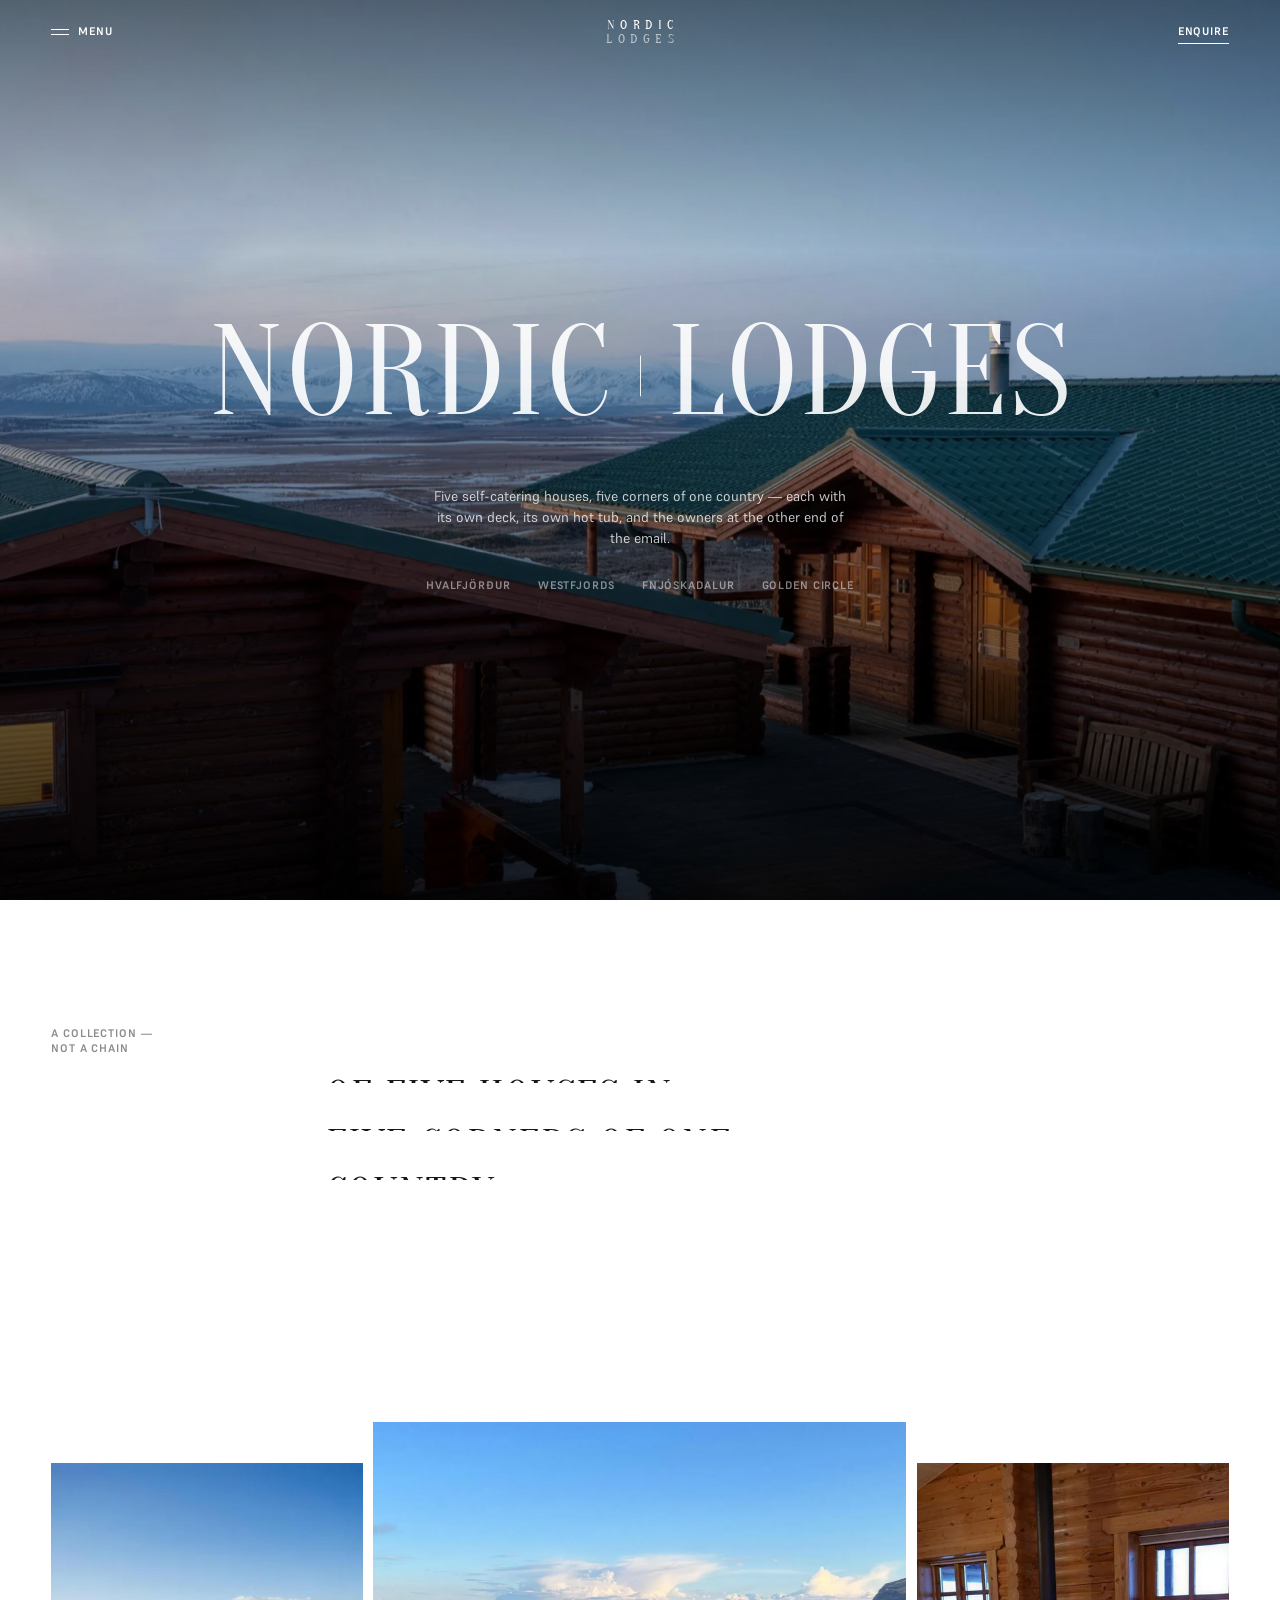
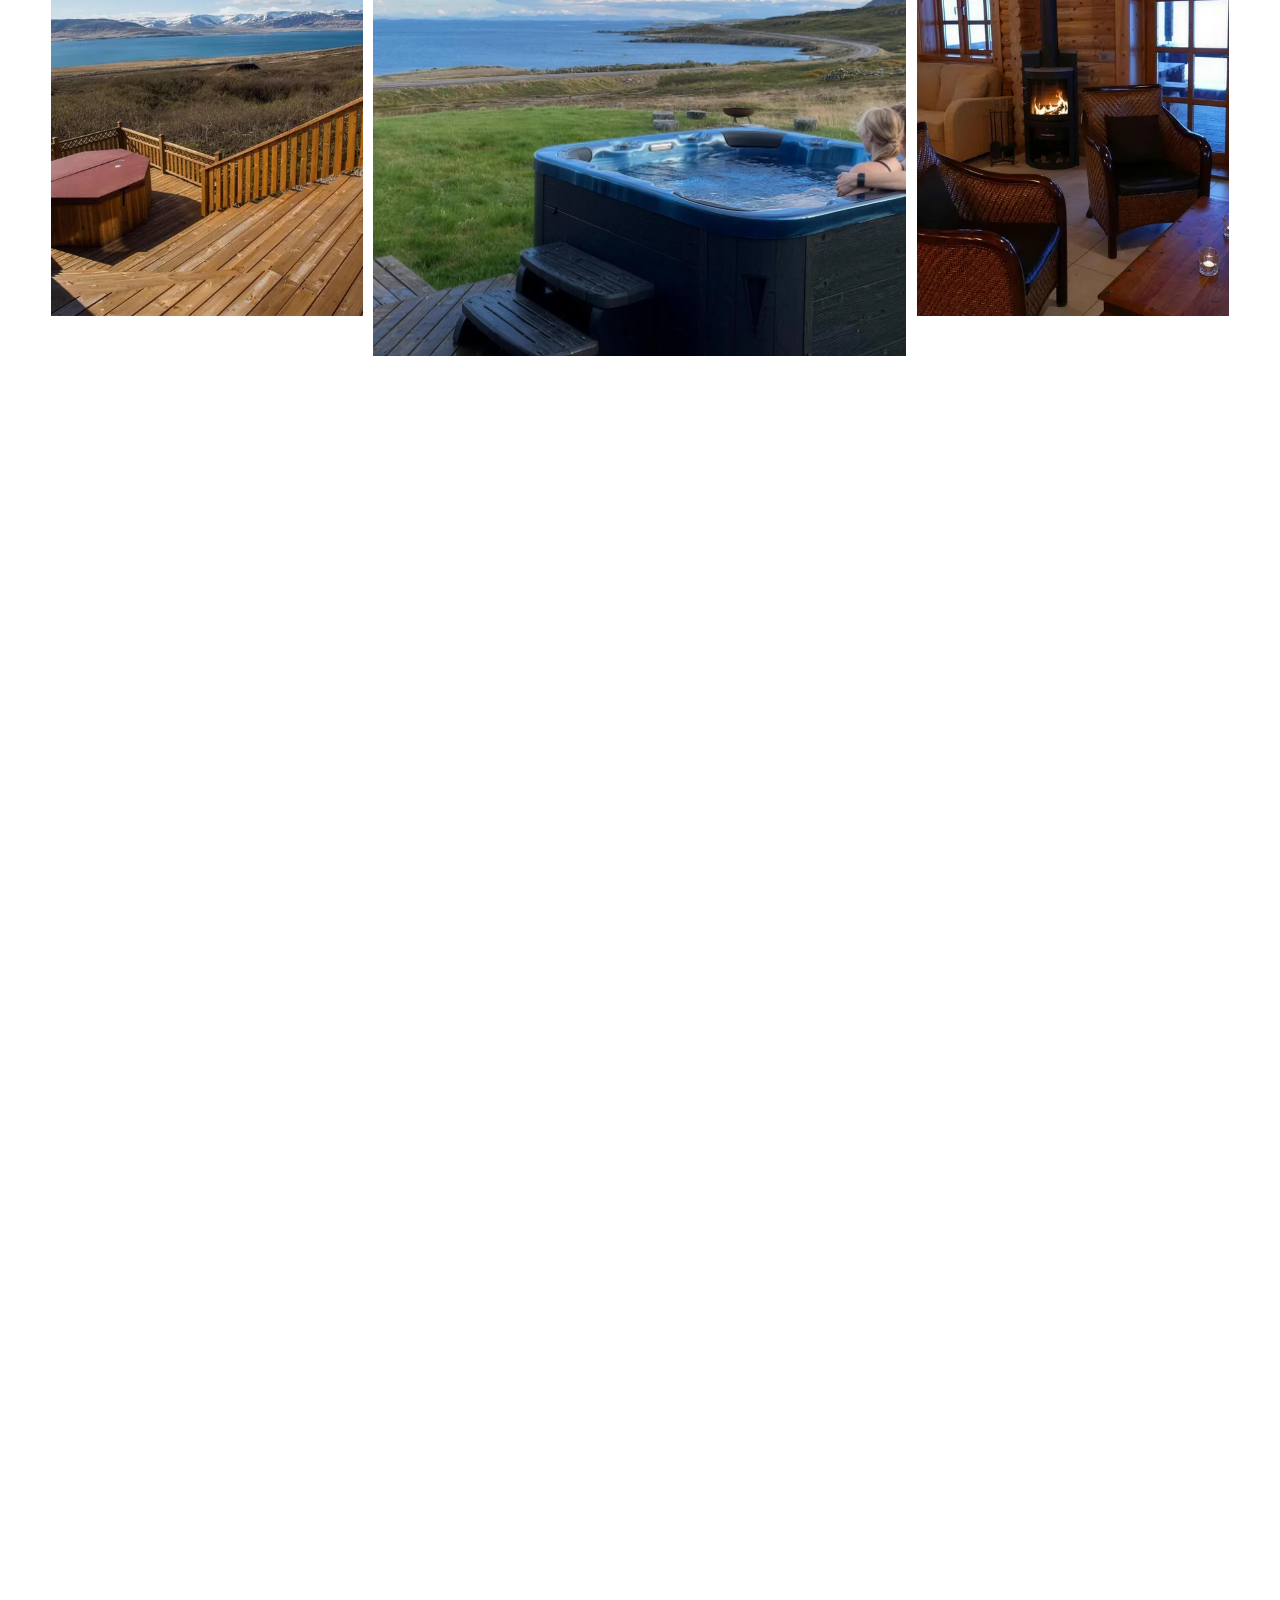
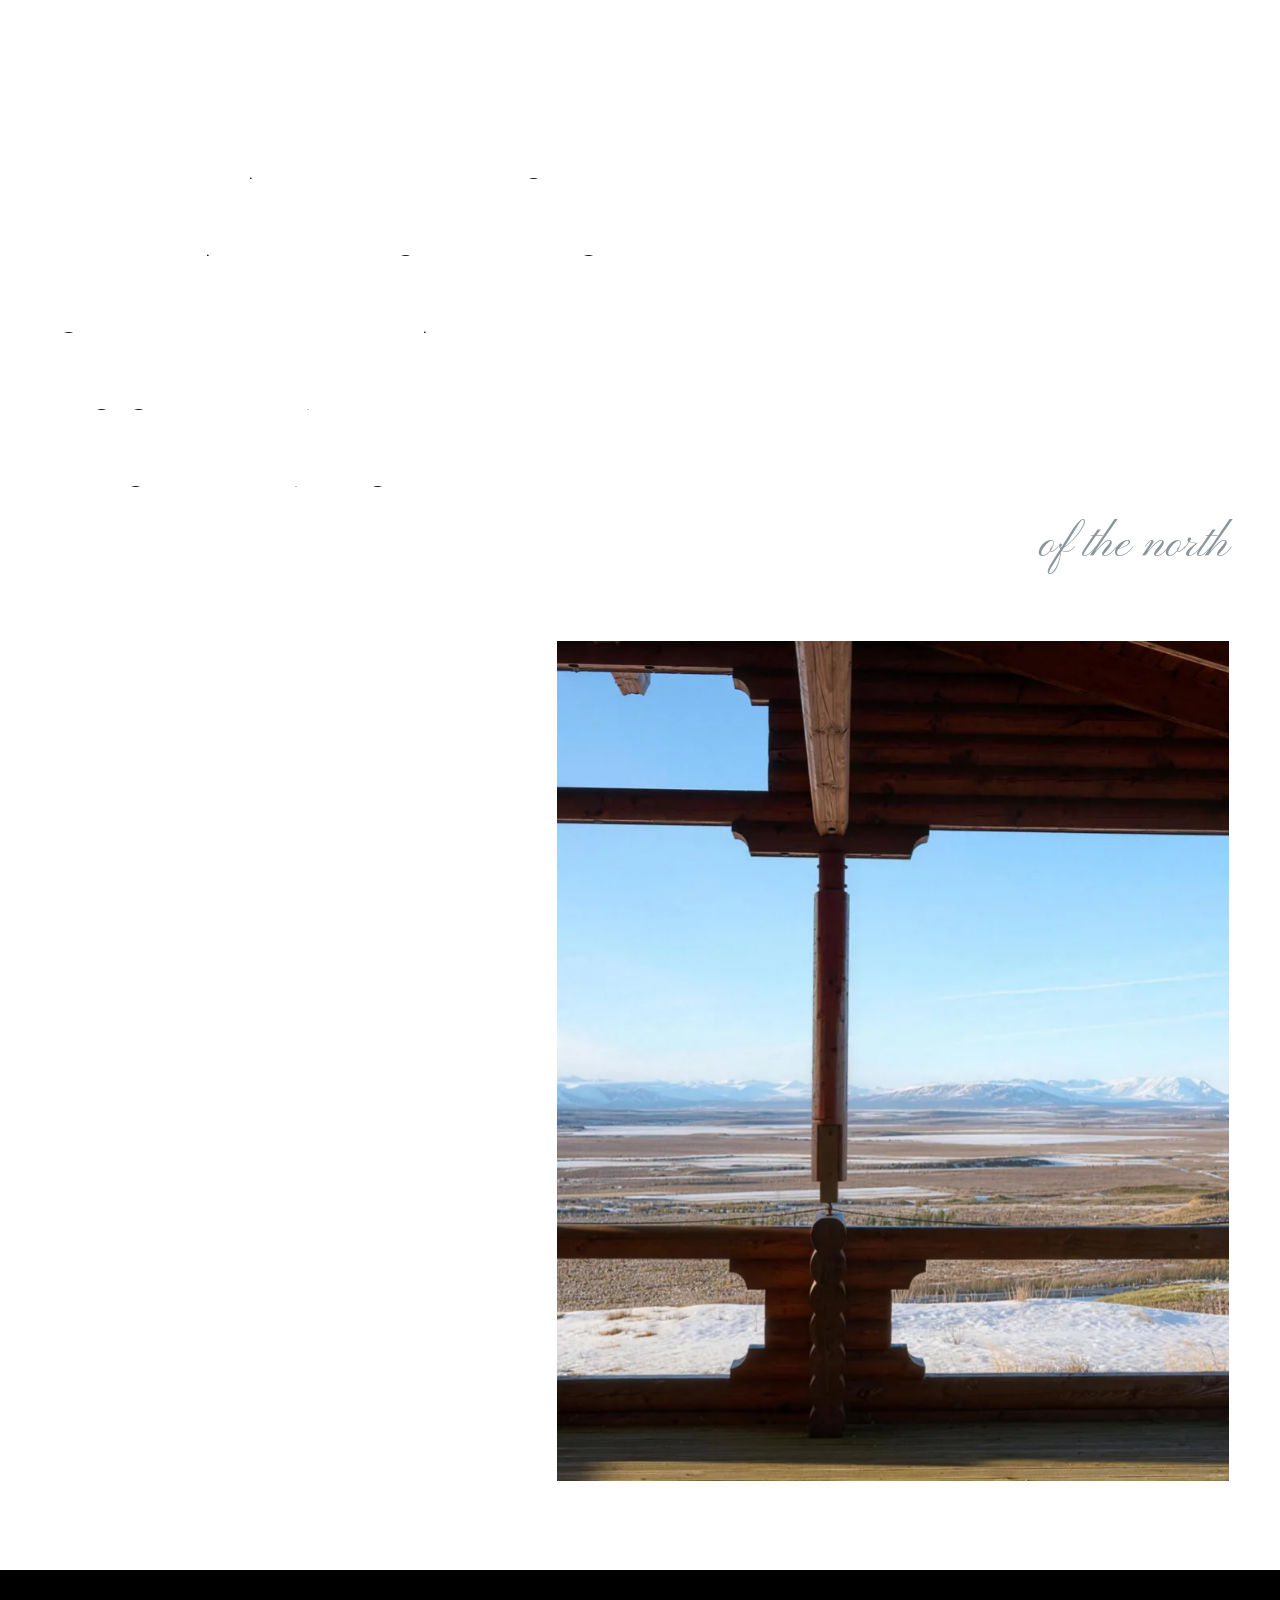
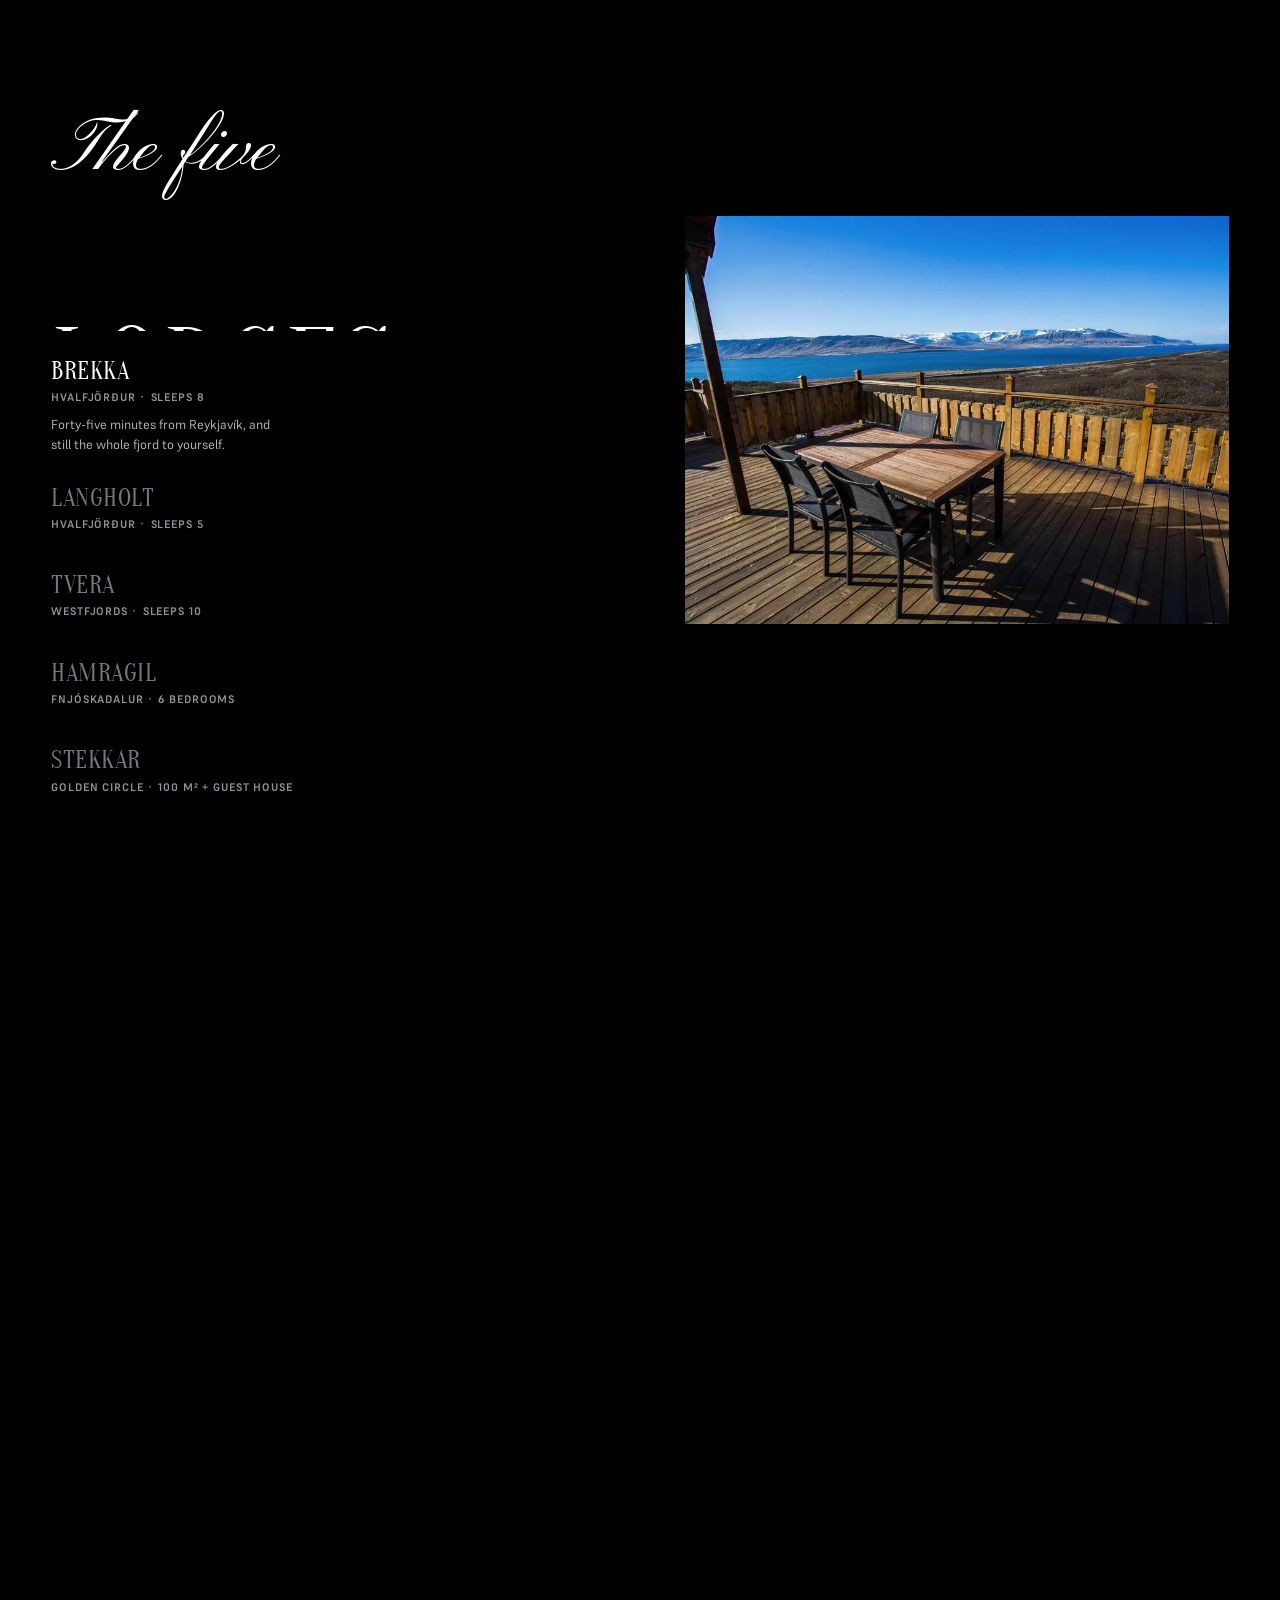
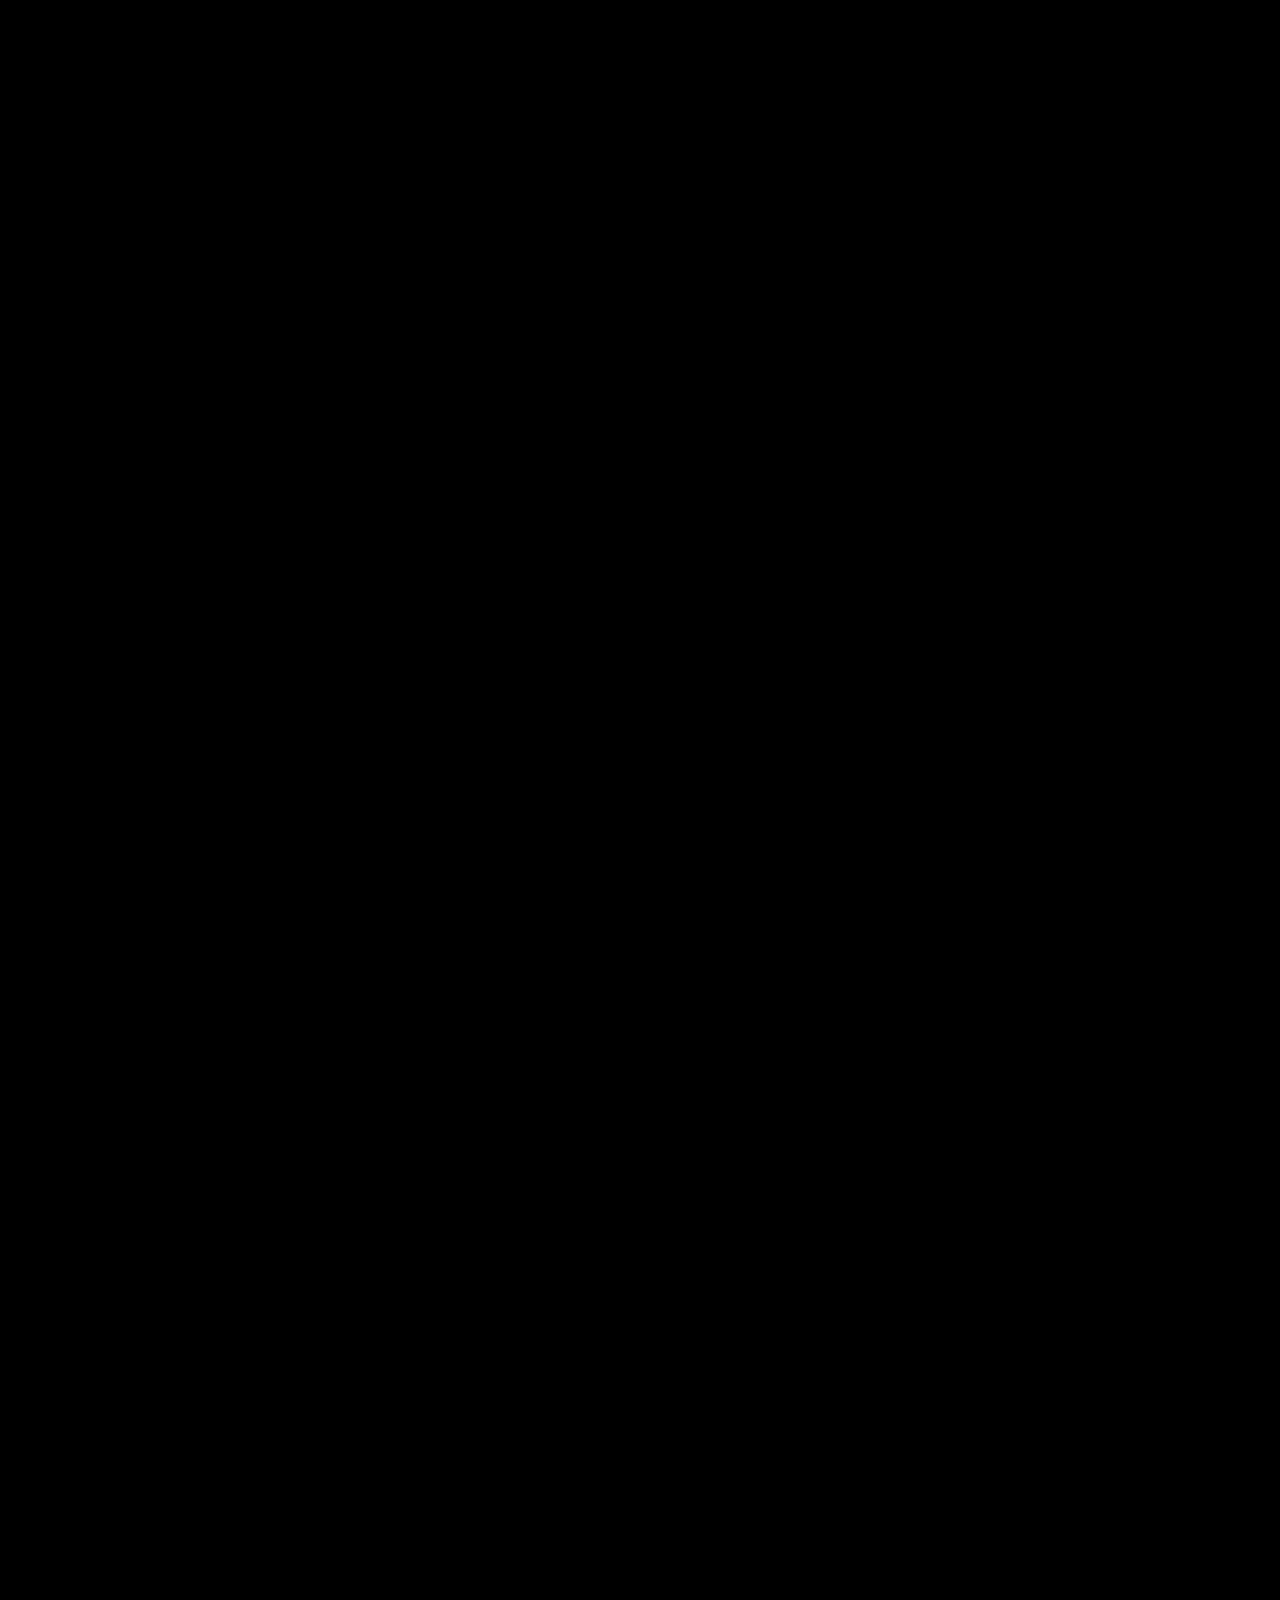
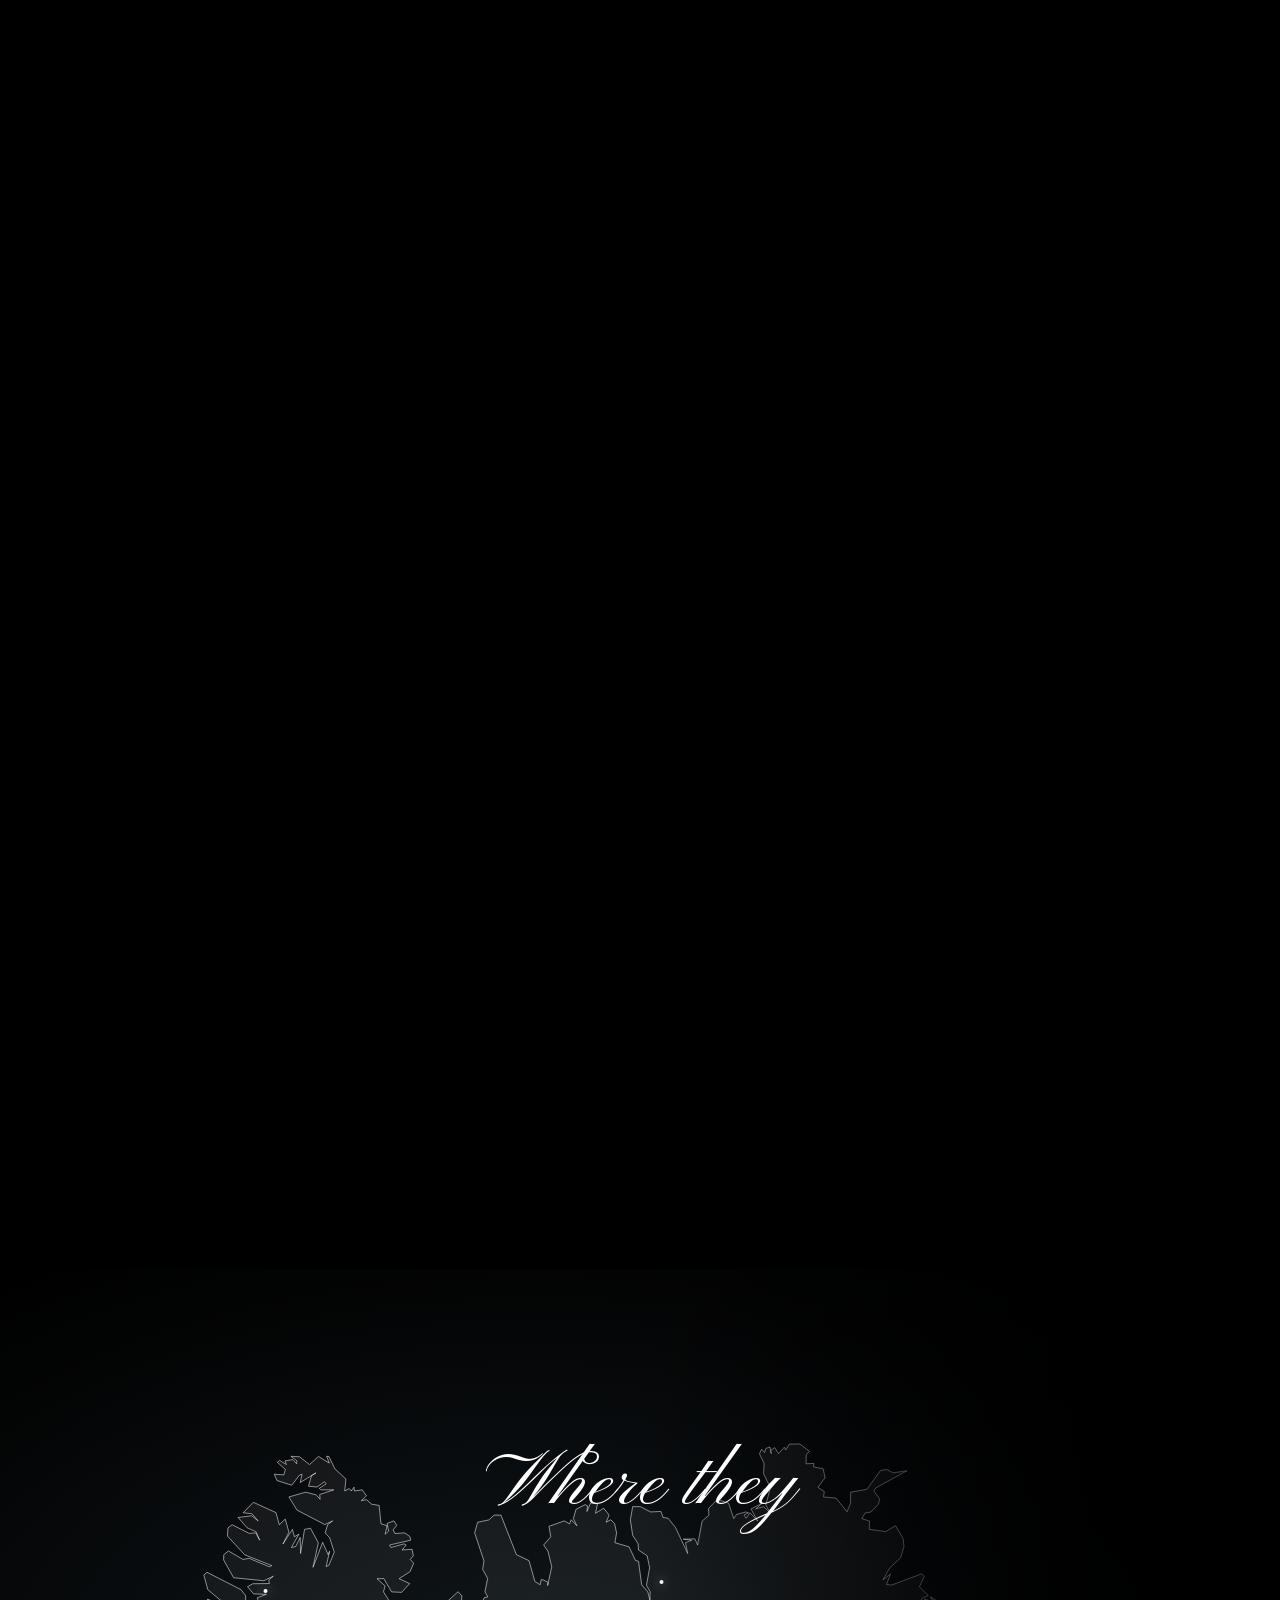
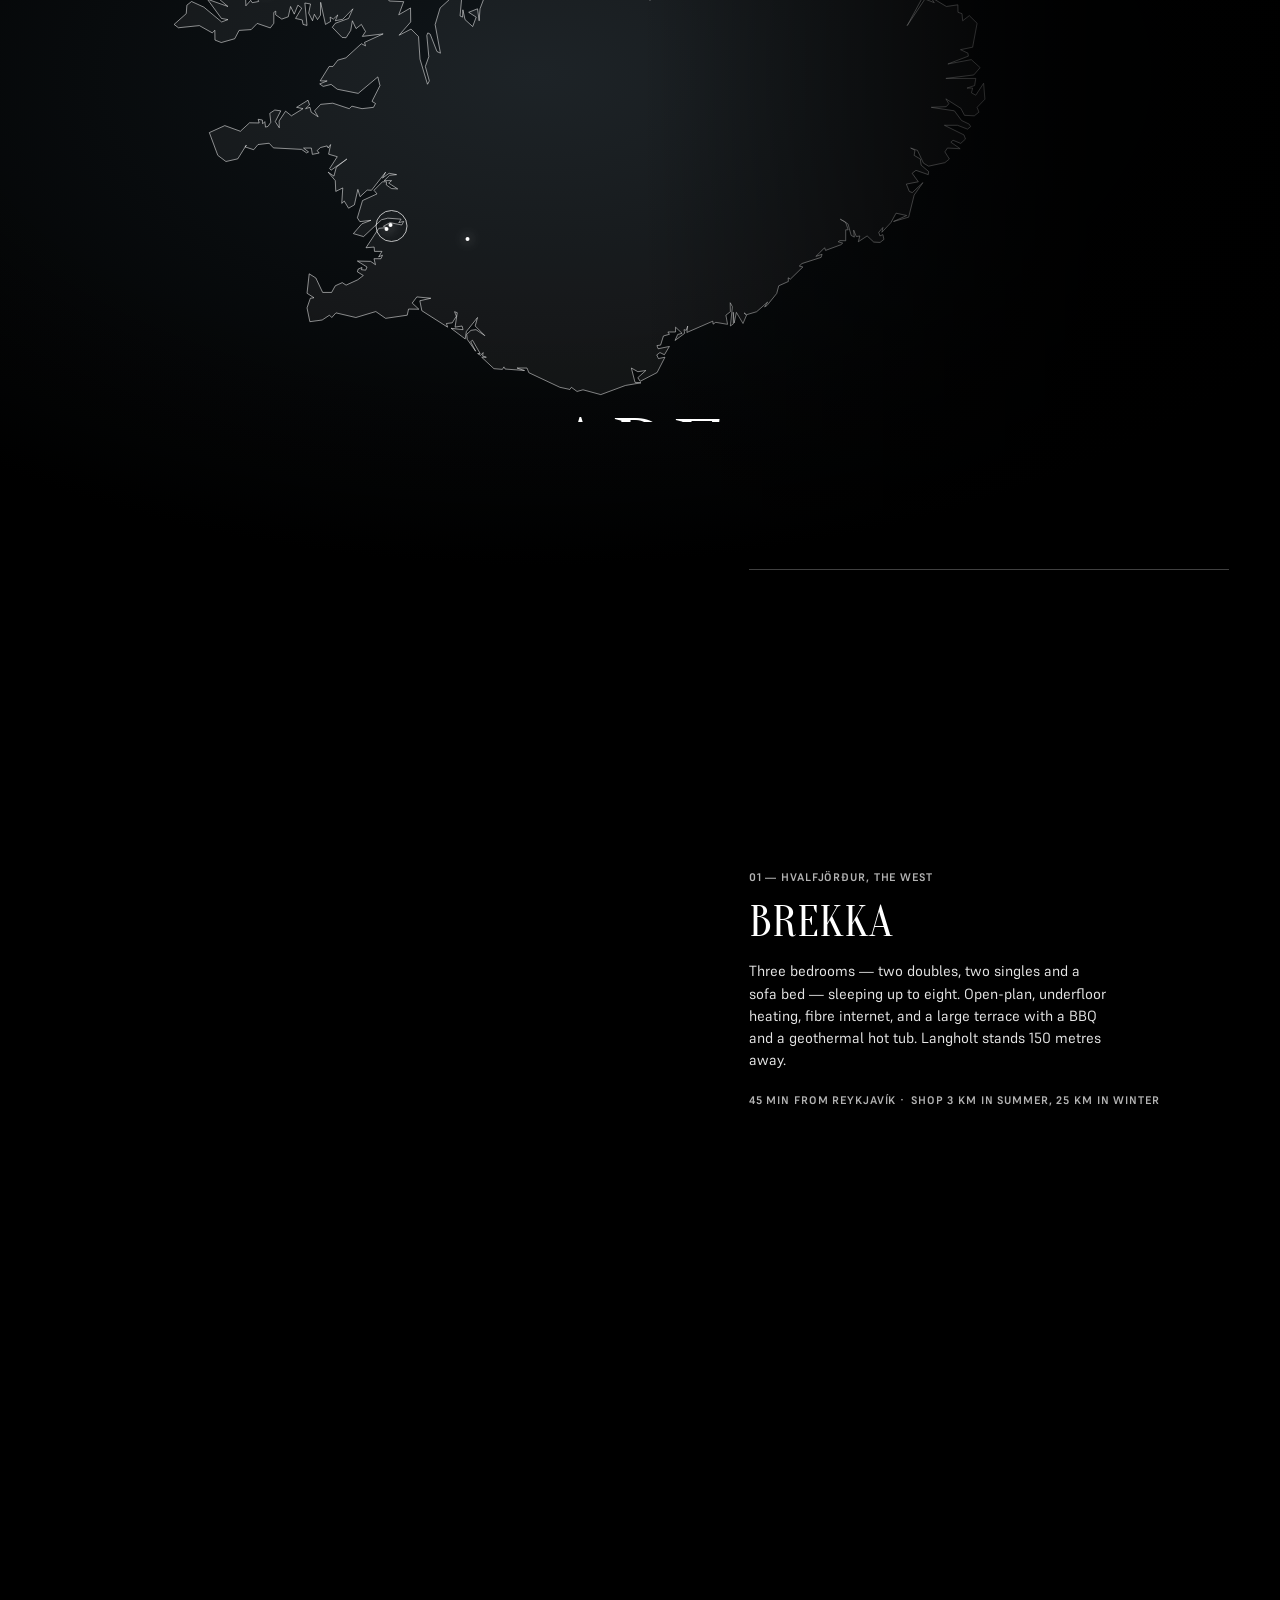
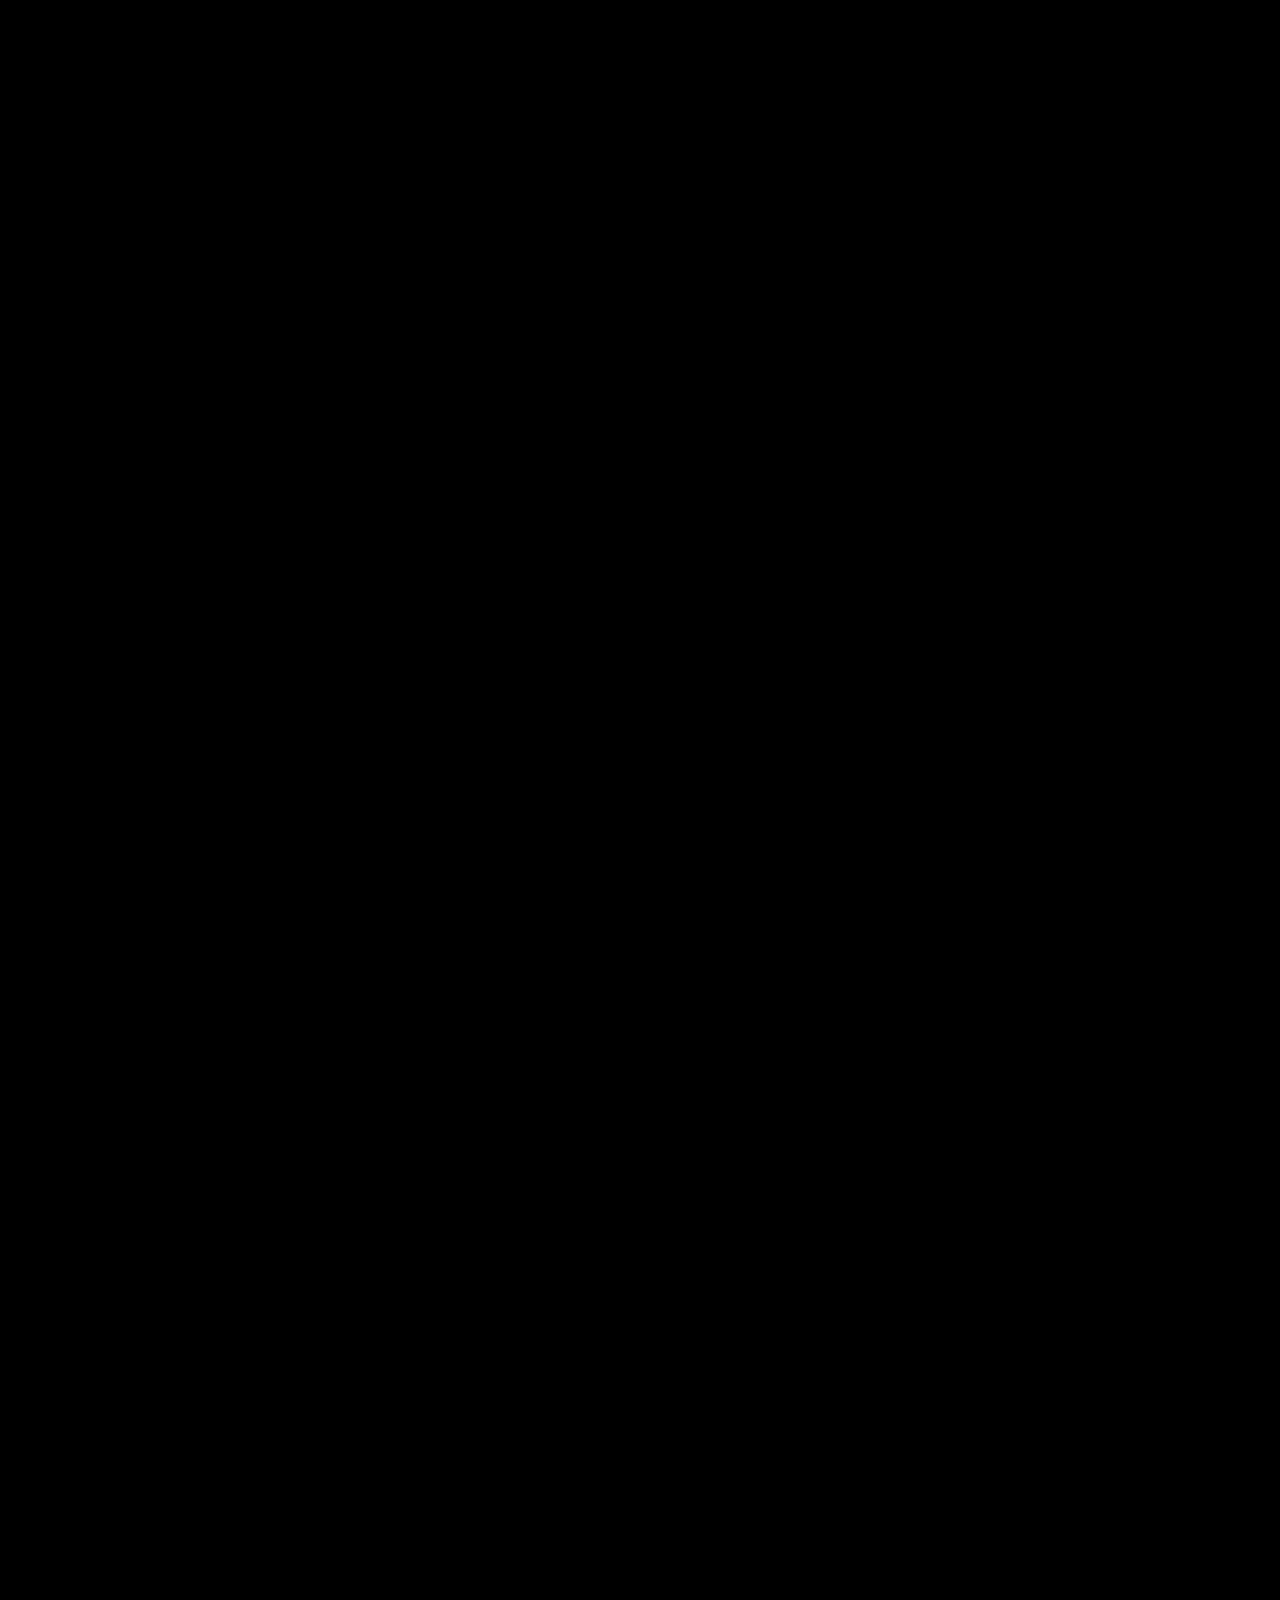
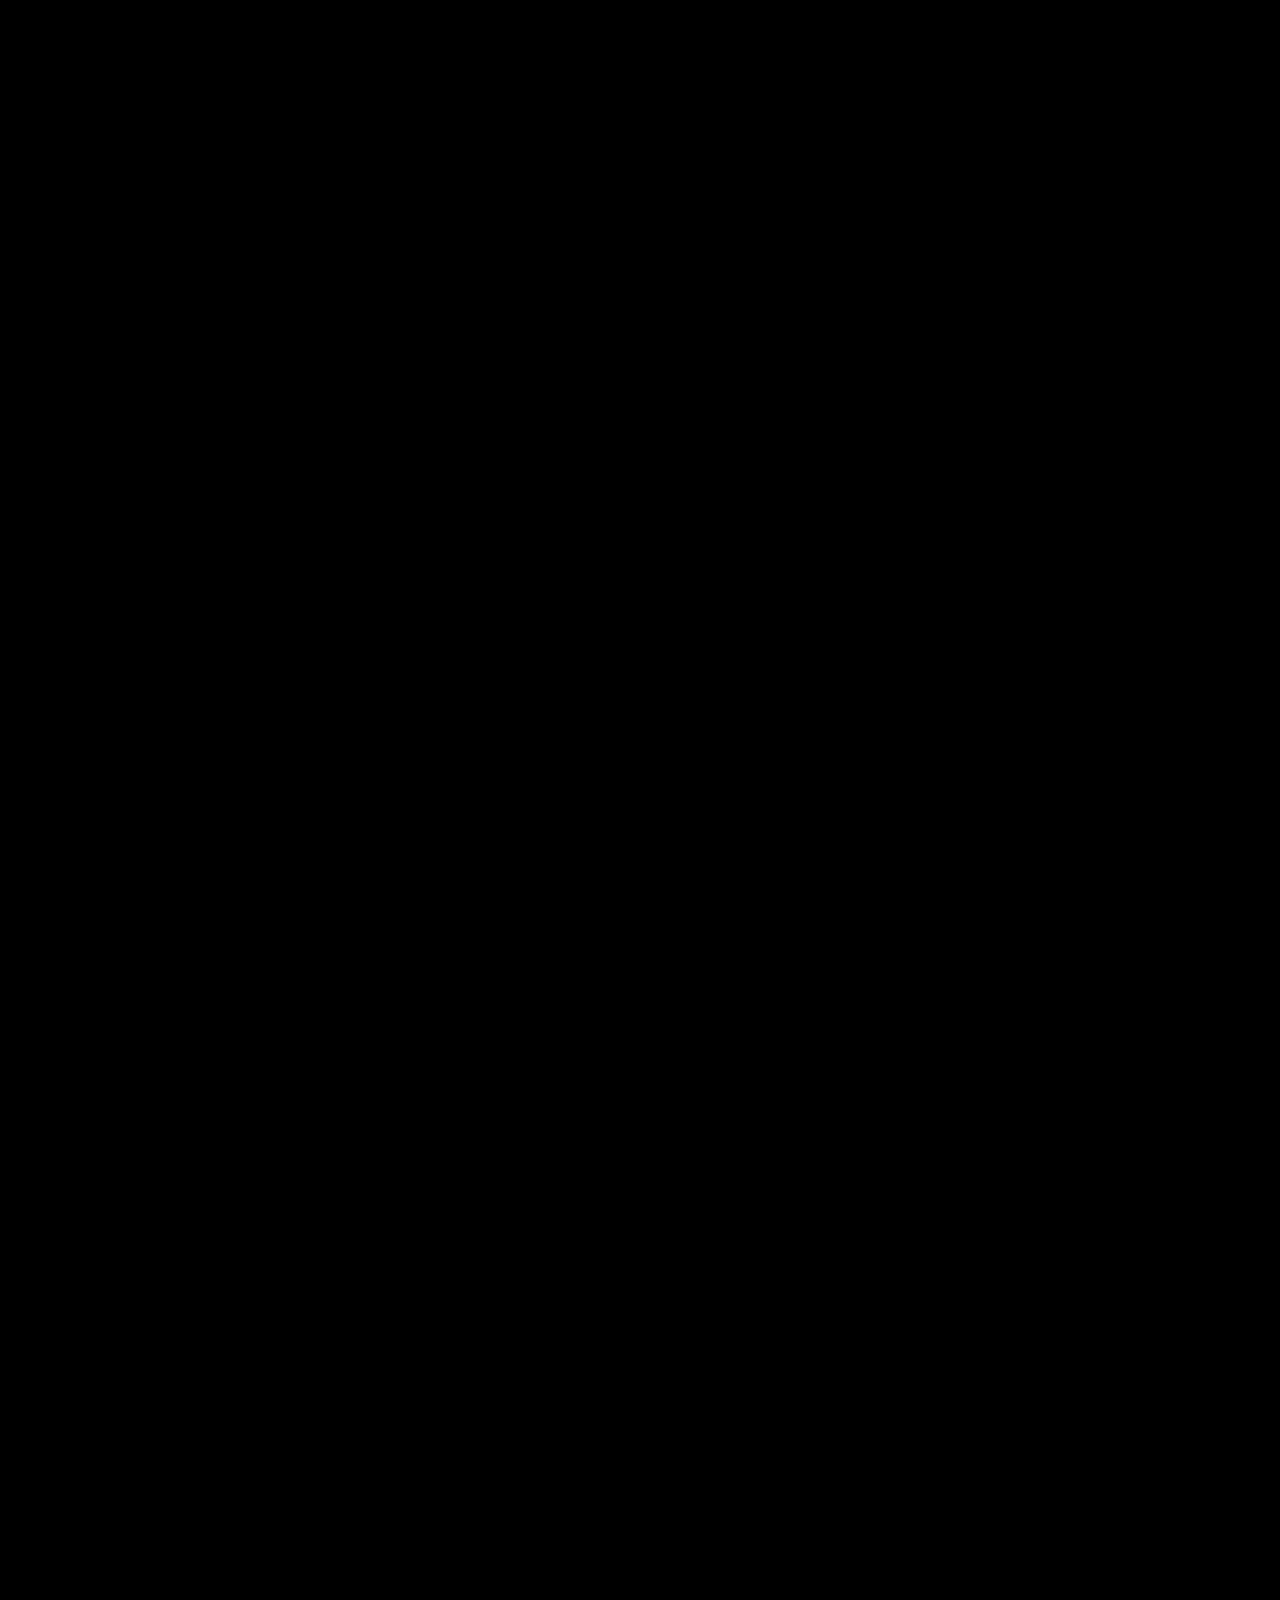
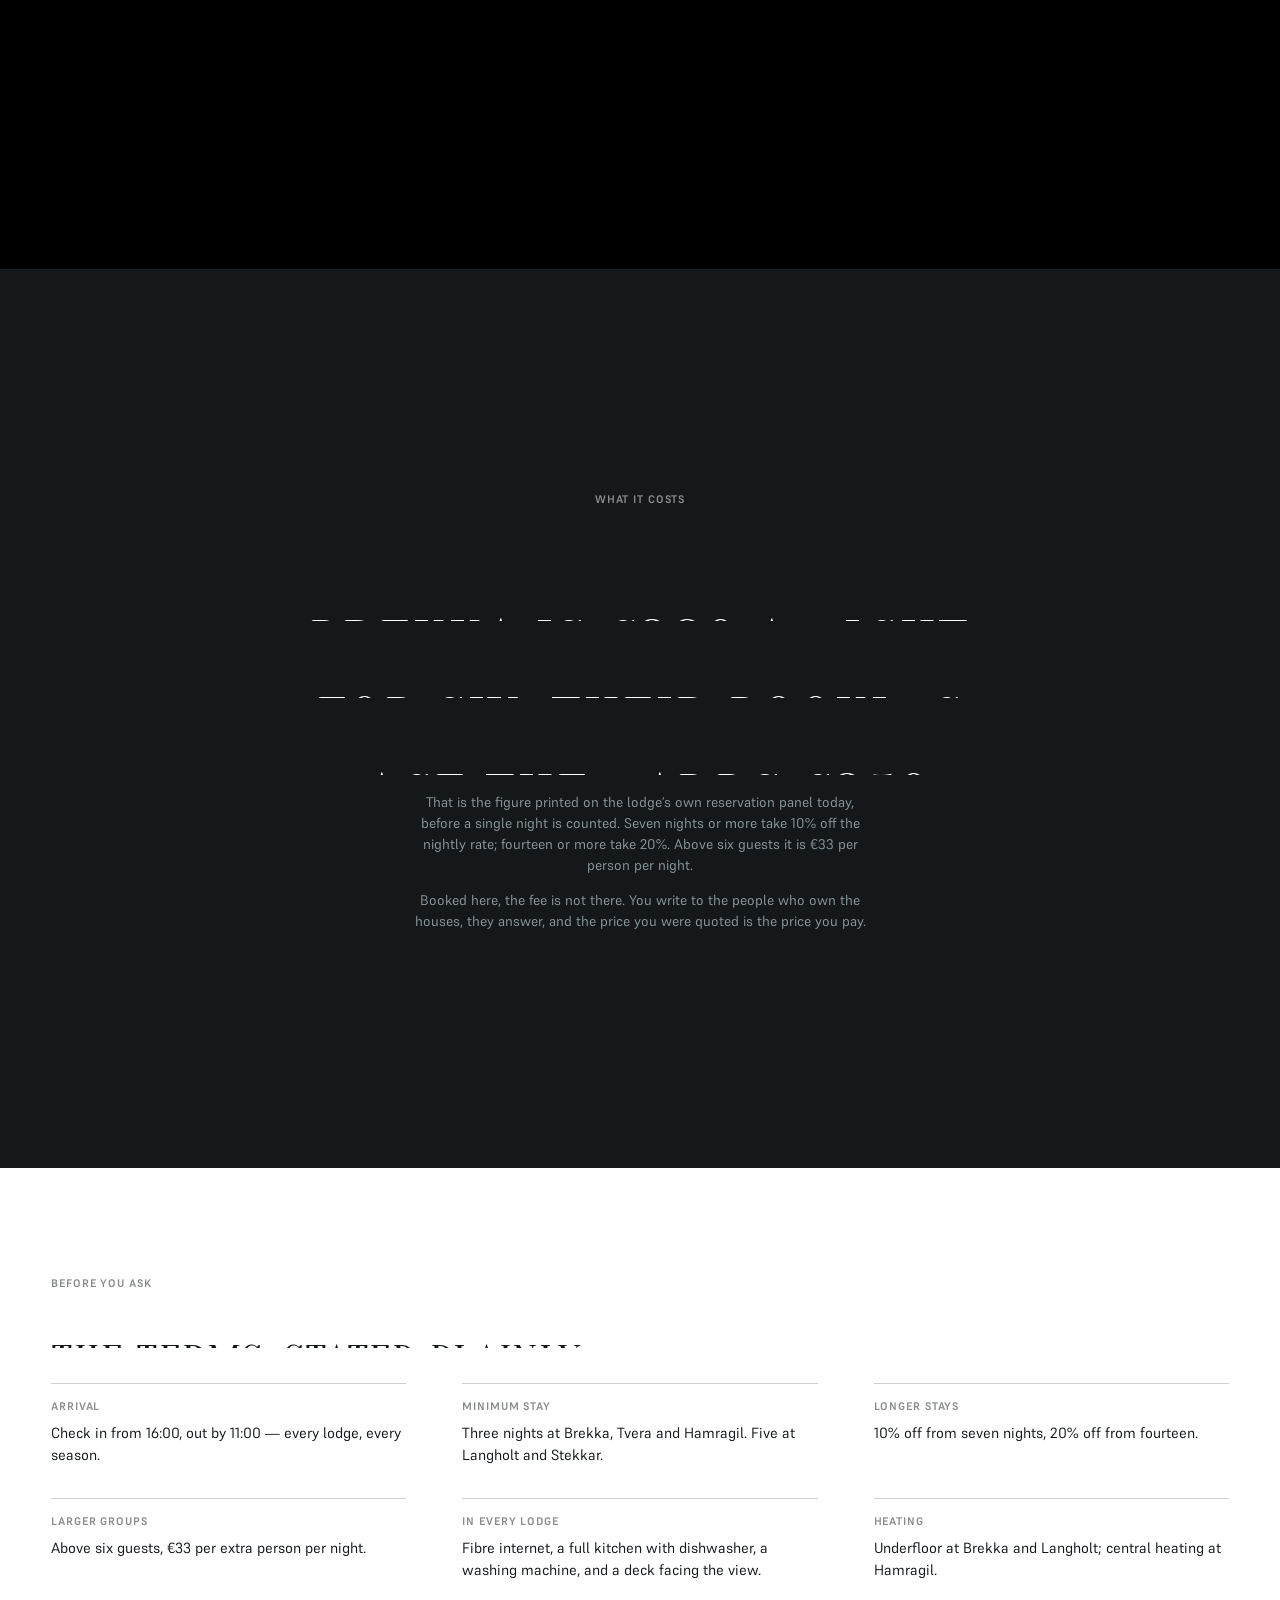
<file: index.html>
<!DOCTYPE html>
<html lang="en">
<head>
<meta charset="UTF-8">
<meta name="viewport" content="width=device-width, initial-scale=1">
<meta name="robots" content="noindex, nofollow">
<title>Nordic Lodges — Five lodges, five corners of Iceland</title>
<meta name="description" content="Five self-catering lodges across Iceland: Brekka and Langholt on Hvalfjörður, Tvera in the Westfjords, Hamragil in the north, Stekkar in the south. Booked directly with the owners.">
<meta name="theme-color" content="#000000" id="themeColor">
<link rel="preload" href="assets/fonts/Oranienbaum.woff2" as="font" type="font/woff2" crossorigin>
<link rel="preload" href="assets/fonts/Supreme-400.woff2" as="font" type="font/woff2" crossorigin>
<link rel="icon" type="image/png" sizes="32x32" href="assets/img/favicon-32.png">
<link rel="icon" type="image/png" sizes="180x180" href="assets/img/favicon-180.png">
<link rel="apple-touch-icon" href="assets/img/favicon-180.png">
<link rel="icon" href="data:image/svg+xml,%3Csvg xmlns='http://www.w3.org/2000/svg' viewBox='0 0 32 32'%3E%3Crect width='32' height='32' fill='%23000'/%3E%3Ccircle cx='16' cy='16' r='9' fill='none' stroke='%236E7A80' stroke-width='1.2'/%3E%3Ccircle cx='16' cy='16' r='2' fill='%23fff'/%3E%3C/svg%3E">
<link rel="stylesheet" href="styles.css?v=2aa3d620">
</head>
<body class="ui-dark is-loading">

<a class="skip" href="#main">Skip to content</a>

<!-- The curtain rehearses the signature: a seam draws down the centre while the
     page loads, the screen parts along it, and the seam then lands on the
     wordmark's own rule so the words open out of the very line the page opened
     along. Gated on html.js so no-JS never sees it. -->
<div class="curtain" id="curtain" aria-hidden="true">
  <div class="curtain__half curtain__half--l"></div>
  <div class="curtain__half curtain__half--r"></div>
  <span class="curtain__seam" id="curtainSeam"></span>
  <span class="curtain__place label" id="curtainPlace">Five houses &#183; one country</span>
</div>

<header class="header" id="header">
  <div class="header__row">
    <button class="header__menu label" id="burger" type="button" aria-expanded="false" aria-controls="menu">
      <span class="header__icon"><i></i><i></i></span><span>Menu</span>
    </button>
    <a class="header__logo" href="#top">
      <span class="header__logo-a">NORDIC</span><span class="header__logo-b">LODGES</span>
    </a>
    <a class="btn btn--underline label header__cta" href="#enquire"><span>Enquire</span><i class="btn__underline"></i></a>
  </div>
</header>

<div class="menu" id="menu" hidden>
  <nav class="menu__list" aria-label="Main">
    <a href="#about"><em class="label">01</em><span class="h2">The collection</span></a>
    <a href="#collection"><em class="label">02</em><span class="h2">The five lodges</span></a>
    <a href="#map"><em class="label">03</em><span class="h2">Where they are</span></a>
    <a href="#fee"><em class="label">04</em><span class="h2">What it costs</span></a>
    <a href="#terms"><em class="label">05</em><span class="h2">Terms</span></a>
    <a href="#enquire"><em class="label">06</em><span class="h2">Enquire</span></a>
  </nav>
  <p class="menu__foot label">Fagrabrekka v/ Vatnsenda · IS-203 Kópavogur · +354 897 3015</p>
</div>

<main id="main">

  <!-- ═══ 0 · HERO — the wordmark opens out of the seam the curtain drew ═══ -->
  <section class="section section--full-height ui-dark ui-background-alt sticky sticky--under-next" id="top">
    <div class="sticky__layer sticky__layer--sticky hero" data-hero-out>
      <figure class="hero__media">
        <picture><source media="(max-width: 860px)" srcset="assets/img/hero-dusk-p.webp"><img id="heroImg" src="assets/img/hero-dusk-md.webp" srcset="assets/img/hero-dusk-sm.webp 1000w, assets/img/hero-dusk-md.webp 2000w, assets/img/hero-dusk.webp 3400w" sizes="(max-width: 860px) 800px, 1620px" alt="Stekkar at dusk, its windows lit, the Golden Circle plain behind it" fetchpriority="high"></picture>
        <span class="hero__scrim" aria-hidden="true"></span>
      </figure>
      <div class="hero__type">
        <h1 class="wm" id="wm">
          <span class="wm__row">
            <span class="wm__word wm__word--l" id="wmL">Nordic</span><span class="wm__rule" id="wmRule" aria-hidden="true"></span><span class="wm__word wm__word--r" id="wmR">Lodges</span>
          </span>
        </h1>
        <p class="hero__sub">Five self-catering houses, five corners of one country &#8212; each with its own deck, its own hot tub, and the owners at the other end of the email.</p>
        <p class="hero__meta label"><span>Hvalfj&#246;r&#240;ur</span><span>Westfjords</span><span>Fnj&#243;skadalur</span><span>Golden Circle</span></p>
      </div>
    </div>
  </section>

  <!-- ═══ 1 · ABOUT — white band, pinned 3-up that opens ═══ -->
  <section class="section ui-light ui-background" id="about">
    <div class="wrap about__head">
      <p class="label" data-reveal="text" data-delay="250">A collection —<br>not a chain</p>
      <h2 class="h2 about__h" data-reveal="title">Of five houses in five corners of one country</h2>
    </div>

    <div class="about__stage" id="tripleStage">
      <div class="about__pin">
        <div class="triple" id="triple">
          <figure class="triple__side" data-img-wrap><img src="assets/img/langholt-tub-sm.webp" srcset="assets/img/langholt-tub-sm.webp 1000w, assets/img/langholt-tub-md.webp 1400w, assets/img/langholt-tub.webp 1800w" sizes="(max-width: 860px) 620px, 690px" alt="The barrel hot tub on the deck at Langholt" loading="lazy"></figure>
          <figure class="triple__mid" data-img-wrap><img src="assets/img/tvera-tub-md.webp" srcset="assets/img/tvera-tub-sm.webp 1000w, assets/img/tvera-tub-md.webp 2000w, assets/img/tvera-tub.webp 3400w" sizes="(max-width: 860px) 620px, 1340px" alt="The hot tub on the deck at Tvera, the bay below" loading="lazy"></figure>
          <figure class="triple__side" data-img-wrap><img src="assets/img/stekkar-lounge-sm.webp" srcset="assets/img/stekkar-lounge-sm.webp 1000w, assets/img/stekkar-lounge-md.webp 1400w, assets/img/stekkar-lounge.webp 1800w" sizes="(max-width: 860px) 620px, 690px" alt="The lounge and wood stove at Stekkar" loading="lazy"></figure>
        </div>
      </div>
    </div>

    <div class="wrap about__close">
      <p class="h1" data-reveal="title">Self-catering houses in places most people only drive past. Booked with the people who built them.</p>
      <p class="subtitle subtitle--sm about__script" data-reveal="subtitle">of the north</p>
    </div>
    <div class="wrap">
      <figure class="about__fig" data-img-wrap data-reveal="img">
        <img data-img src="assets/img/stekkar-veranda-md.webp" srcset="assets/img/stekkar-veranda-sm.webp 1100w, assets/img/stekkar-veranda-md.webp 2000w, assets/img/stekkar-veranda.webp 3400w" sizes="(max-width: 860px) 640px, 1610px" alt="The veranda doors open at Stekkar, the winter plain beyond" loading="lazy">
      </figure>
    </div>
  </section>

  <!-- ═══ 3 · THE FIVE — pinned stage, names cycle ═══ -->
  <section class="section ui-dark ui-background-alt stage" id="collection">
    <div class="stage__pin">
      <div class="stage__plates">
        <figure class="stage__plate is-on"><img src="assets/img/brekka-deck-sm.webp" srcset="assets/img/brekka-deck-sm.webp 1000w, assets/img/brekka-deck-md.webp 1400w, assets/img/brekka-deck.webp 1800w" sizes="(max-width: 860px) 360px, 620px" alt="The terrace table at Brekka, looking across Hvalfjörður to the snow line" loading="lazy"></figure>
        <figure class="stage__plate"><img src="assets/img/langholt-exterior-sm.webp" srcset="assets/img/langholt-exterior-sm.webp 1000w, assets/img/langholt-exterior-md.webp 1400w, assets/img/langholt-exterior.webp 1800w" sizes="(max-width: 860px) 360px, 620px" alt="Langholt on its slope, the fjord below" loading="lazy"></figure>
        <figure class="stage__plate"><img src="assets/img/tvera-tub.webp" srcset="assets/img/tvera-tub-sm.webp 1000w, assets/img/tvera-tub-md.webp 2000w, assets/img/tvera-tub.webp 3400w" sizes="(max-width: 860px) 330px, 620px" alt="The hot tub on the deck at Tvera, the bay below" loading="lazy"></figure>
        <figure class="stage__plate"><img src="assets/img/hamragil-lodge-sm.webp" srcset="assets/img/hamragil-lodge-sm.webp 1000w, assets/img/hamragil-lodge-md.webp 1400w, assets/img/hamragil-lodge.webp 1800w" sizes="(max-width: 860px) 360px, 620px" alt="Hamragil and its deck in Fnjóskadalur" loading="lazy"></figure>
        <figure class="stage__plate"><img src="assets/img/stekkar-snow.webp" srcset="assets/img/stekkar-snow-sm.webp 1000w, assets/img/stekkar-snow-md.webp 1400w, assets/img/stekkar-snow.webp 2000w" sizes="(max-width: 860px) 380px, 650px" alt="Stekkar and its guest house in winter" loading="lazy"></figure>
      </div>
      <div class="stage__type">
        <p class="subtitle" data-reveal="subtitle">The five</p>
        <h2 class="h0" data-reveal="title">Lodges</h2>
      </div>
      <ul class="stage__names" id="stageNames">
        <li class="is-on"><button class="stage__pick" type="button" aria-pressed="true"><span class="h3">Brekka</span><span class="label">Hvalfj&#246;r&#240;ur &#183; sleeps 8</span><span class="stage__why">Forty-five minutes from Reykjav&#237;k, and still the whole fjord to yourself.</span></button></li>
        <li><button class="stage__pick" type="button" aria-pressed="false"><span class="h3">Langholt</span><span class="label">Hvalfj&#246;r&#240;ur &#183; sleeps 5</span><span class="stage__why">Hillside above the Atlantic, the S&#250;lur range across the water.</span></button></li>
        <li><button class="stage__pick" type="button" aria-pressed="false"><span class="h3">Tvera</span><span class="label">Westfjords &#183; sleeps 10</span><span class="stage__why">Mountains on three sides, the sea on the fourth, a geothermal pool at the shore.</span></button></li>
        <li><button class="stage__pick" type="button" aria-pressed="false"><span class="h3">Hamragil</span><span class="label">Fnj&#243;skadalur &#183; 6 bedrooms</span><span class="stage__why">The north, where the winter lights are most dependable. Go&#240;afoss fifteen minutes on.</span></button></li>
        <li><button class="stage__pick" type="button" aria-pressed="false"><span class="h3">Stekkar</span><span class="label">Golden Circle &#183; 100 m&#178; + guest house</span><span class="stage__why">In the middle of Geysir, Gullfoss and &#222;ingvellir, with the plain to yourself at night.</span></button></li>
      </ul>
    </div>
  </section>

  <!-- ═══ 4 · WHERE THEY ARE — Sobha's locations chapter ═══ -->
  <section class="section ui-dark ui-background-alt loc" id="map">
    <div class="loc__maplayer">
      <div class="loc__map" id="locMap">
        <div class="loc__plot">
          <svg viewBox="0 0 520 400" class="loc__svg" aria-hidden="true">
            <path class="loc__coast" d="M457.1 50.4 L438.2 60.8 L437.2 62.6 L440.7 67.5 L439.9 70.5 L435.3 75.3 L431.9 75.8 L429.9 79.2 L434.5 80.7 L434.4 85.7 L444.3 87.0 L450.2 83.5 L454.7 91.2 L455.3 95.9 L453.3 102.7 L446.6 109.1 L442.6 116.1 L447.2 112.5 L444.7 118.9 L447.9 119.2 L466.0 112.4 L467.5 113.9 L464.6 120.3 L469.9 125.5 L466.2 127.2 L457.2 143.6 L467.9 127.6 L473.5 129.8 L471.1 126.3 L480.8 132.1 L487.7 131.1 L487.8 135.6 L490.2 136.4 L490.6 140.7 L494.6 137.6 L499.3 142.2 L496.6 156.6 L489.3 158.1 L493.8 160.2 L494.0 162.0 L481.7 166.7 L495.8 164.1 L501.1 168.9 L497.3 173.3 L480.5 175.4 L498.5 175.4 L497.8 179.7 L493.2 181.2 L496.6 181.2 L495.9 184.1 L498.5 185.5 L503.2 178.3 L504.0 187.9 L499.3 192.8 L500.4 195.7 L497.6 197.9 L491.7 197.6 L489.5 193.4 L480.5 187.7 L482.3 190.6 L480.7 192.4 L471.7 192.8 L485.6 194.9 L489.9 200.7 L494.5 202.9 L495.4 204.4 L493.5 205.9 L487.5 203.6 L479.6 203.6 L491.4 209.4 L492.3 211.9 L489.4 214.5 L484.8 212.6 L483.5 213.8 L489.1 217.7 L481.4 217.3 L479.9 219.6 L482.6 223.9 L479.9 226.1 L470.1 228.2 L467.0 226.4 L463.4 218.7 L459.3 217.3 L461.9 218.6 L461.4 221.7 L465.1 223.9 L465.6 227.6 L470.1 231.4 L469.9 233.3 L462.5 230.7 L460.2 232.5 L463.9 237.6 L456.7 239.0 L458.5 243.4 L460.3 244.1 L466.7 238.1 L461.4 245.6 L458.1 258.9 L449.0 261.5 L456.9 257.9 L450.5 256.5 L447.4 262.2 L442.0 268.0 L442.6 265.1 L440.1 268.0 L440.8 270.2 L442.6 269.4 L443.2 272.3 L440.9 274.1 L437.1 273.9 L433.1 270.2 L427.8 273.7 L428.7 270.2 L426.6 270.6 L425.0 266.7 L425.4 270.9 L423.5 269.9 L421.6 263.0 L416.9 260.1 L420.1 261.8 L421.7 266.5 L420.2 266.5 L420.2 273.1 L416.7 273.0 L415.7 273.7 L418.4 274.5 L417.3 275.5 L408.1 278.9 L407.5 277.3 L402.3 282.5 L406.0 281.2 L405.4 283.1 L393.9 286.8 L392.3 288.3 L394.4 288.9 L386.9 296.2 L385.6 295.4 L385.7 297.6 L379.9 300.2 L378.7 304.8 L372.8 312.1 L371.4 312.9 L373.2 310.0 L366.6 315.8 L360.6 317.6 L359.0 316.5 L360.5 317.9 L358.4 322.9 L354.4 316.2 L353.1 322.6 L352.5 316.1 L352.6 323.1 L350.8 324.4 L352.0 312.8 L350.7 310.4 L350.8 315.8 L348.1 317.9 L349.1 323.4 L342.0 322.2 L340.4 323.3 L340.2 321.5 L324.6 328.3 L325.1 324.4 L324.2 327.0 L322.9 326.6 L323.3 328.8 L317.5 333.1 L319.1 329.5 L321.7 328.8 L317.8 325.1 L317.8 328.0 L313.2 328.0 L314.1 329.4 L310.5 330.4 L308.8 335.9 L306.6 336.2 L307.3 338.1 L314.1 336.7 L311.1 341.7 L308.4 340.4 L306.5 341.8 L307.5 344.0 L311.4 343.2 L306.7 352.4 L296.5 357.7 L295.1 355.5 L299.9 351.2 L295.1 351.9 L291.2 349.7 L293.4 358.3 L297.0 358.6 L287.6 360.2 L272.8 365.7 L262.1 362.8 L258.5 363.8 L255.1 361.3 L254.2 362.6 L248.2 361.3 L229.5 352.5 L228.4 349.7 L222.4 349.7 L226.9 351.2 L215.2 350.3 L214.5 349.0 L213.6 350.5 L208.5 350.1 L201.1 343.2 L203.9 343.2 L201.7 342.5 L202.0 340.4 L200.5 342.1 L198.7 341.0 L200.2 341.0 L195.6 333.0 L194.5 333.8 L197.5 339.6 L192.4 332.4 L192.1 329.4 L194.7 327.0 L197.7 326.6 L203.0 330.2 L197.2 324.4 L198.6 319.3 L191.9 327.7 L191.2 332.2 L182.7 325.8 L189.9 326.6 L189.3 324.4 L185.1 325.1 L186.4 316.4 L184.8 315.8 L185.9 318.5 L183.4 322.5 L179.9 322.9 L180.6 325.1 L165.1 315.2 L163.9 309.2 L170.5 307.7 L162.1 306.9 L159.3 310.6 L163.3 314.3 L157.1 314.2 L156.3 317.9 L143.3 319.8 L137.4 315.7 L125.4 319.3 L113.4 316.5 L110.9 319.3 L109.5 317.9 L105.1 320.8 L97.7 321.8 L96.0 313.5 L98.0 307.7 L100.2 307.4 L96.0 304.7 L97.3 293.0 L101.3 295.5 L105.4 304.2 L110.8 304.2 L113.0 300.2 L117.2 298.3 L119.5 299.8 L126.5 296.6 L129.9 294.0 L126.3 291.8 L126.8 290.1 L129.1 289.2 L128.7 290.5 L131.3 290.8 L132.1 288.9 L126.3 285.3 L134.3 285.5 L137.2 287.5 L136.3 283.9 L140.5 283.9 L141.4 281.8 L139.1 282.8 L141.1 279.5 L136.6 279.5 L136.4 276.9 L131.5 277.3 L139.2 265.6 L143.7 265.2 L142.0 264.4 L145.9 262.2 L153.0 263.6 L154.2 261.5 L151.2 262.2 L152.6 260.1 L144.6 259.5 L140.8 260.5 L130.0 270.6 L123.9 268.8 L129.0 262.9 L134.5 260.8 L127.8 261.6 L126.3 259.3 L129.4 248.9 L138.1 244.9 L136.3 242.7 L141.4 237.6 L143.9 237.6 L143.7 239.5 L146.9 241.7 L150.6 241.9 L145.1 238.4 L146.9 236.9 L142.4 236.9 L145.7 233.7 L149.9 233.3 L145.4 232.5 L141.4 235.4 L143.3 231.8 L134.8 242.7 L132.2 242.6 L127.9 246.6 L126.6 242.2 L124.5 251.5 L121.0 253.5 L118.4 249.2 L116.9 250.6 L117.5 241.3 L113.3 243.4 L113.0 236.9 L108.7 231.8 L112.2 234.2 L113.6 228.9 L120.0 223.9 L110.5 230.6 L109.6 229.7 L114.2 222.5 L109.0 221.0 L110.2 215.2 L108.7 217.3 L108.1 216.0 L104.1 217.0 L102.1 218.8 L103.3 220.3 L99.2 221.1 L98.6 217.3 L93.9 217.3 L96.9 219.6 L95.7 220.2 L92.7 218.1 L75.8 217.2 L73.2 214.4 L66.5 215.2 L63.9 218.3 L58.7 216.6 L59.5 215.5 L54.3 223.8 L47.2 225.4 L42.3 221.7 L37.2 208.0 L46.5 203.8 L55.9 207.2 L61.4 202.1 L67.2 202.2 L66.6 200.0 L69.1 200.4 L69.3 202.7 L70.6 201.4 L71.0 204.7 L72.5 204.3 L74.2 201.8 L73.6 196.4 L76.6 194.4 L80.2 194.9 L76.9 201.4 L79.3 205.1 L79.2 201.0 L83.1 195.1 L86.6 197.9 L93.6 193.6 L89.7 192.8 L96.6 188.5 L97.5 191.3 L95.1 193.6 L97.8 192.8 L98.5 195.7 L102.7 198.5 L100.5 194.9 L104.2 191.0 L111.5 190.3 L121.4 193.6 L123.0 192.1 L129.1 193.6 L136.0 192.8 L137.2 190.5 L135.1 189.2 L139.9 179.7 L138.6 174.5 L126.8 184.4 L114.2 181.9 L110.5 179.0 L105.7 180.2 L103.6 178.7 L108.1 176.9 L103.9 176.9 L109.3 168.2 L111.6 168.2 L114.5 164.4 L119.4 163.0 L128.7 154.5 L131.2 155.8 L130.6 153.7 L141.8 148.6 L129.3 150.1 L131.2 147.2 L128.7 142.9 L125.5 145.4 L123.3 140.7 L122.3 146.5 L119.5 150.9 L117.1 150.7 L111.2 144.6 L113.0 142.2 L121.0 139.3 L123.6 133.5 L117.5 139.8 L113.0 140.7 L114.5 137.2 L111.8 139.7 L109.9 138.5 L110.2 141.1 L107.1 142.9 L104.2 129.6 L104.1 137.3 L102.3 140.0 L100.4 136.8 L99.3 140.7 L97.0 136.1 L98.1 130.6 L94.7 130.0 L96.0 143.5 L93.6 142.9 L93.1 140.2 L89.1 139.3 L92.8 133.1 L90.5 131.3 L88.3 136.7 L86.1 132.1 L84.7 138.3 L80.8 139.7 L77.1 137.1 L77.2 134.9 L76.0 135.7 L76.0 142.2 L73.9 145.0 L66.0 142.3 L62.4 146.0 L55.1 146.5 L52.5 151.5 L44.4 153.8 L40.6 152.3 L40.5 146.4 L39.0 148.0 L31.2 143.6 L18.6 144.9 L16.0 142.9 L23.3 136.4 L23.7 131.3 L26.5 129.1 L33.9 132.5 L44.6 141.4 L48.4 140.0 L44.5 139.3 L36.0 127.7 L48.4 132.1 L36.3 122.0 L33.9 113.2 L35.8 111.5 L56.3 122.0 L59.0 125.5 L59.2 131.7 L62.1 128.4 L63.0 129.8 L66.9 129.1 L66.0 126.9 L71.5 124.8 L63.8 124.5 L60.2 120.2 L63.4 118.4 L73.3 118.3 L73.0 116.1 L75.7 113.9 L70.0 116.6 L51.8 114.8 L45.8 104.1 L45.9 100.9 L48.7 98.7 L57.5 103.8 L61.1 103.1 L73.3 108.2 L74.8 107.5 L58.5 101.0 L48.1 89.7 L48.4 84.8 L50.9 82.9 L61.2 88.1 L65.1 87.8 L67.5 92.2 L65.4 87.2 L59.9 84.7 L54.5 78.5 L62.7 77.5 L66.6 80.6 L62.8 76.3 L57.5 75.7 L63.7 69.4 L77.3 75.6 L79.3 82.9 L82.9 79.5 L85.1 87.4 L81.5 94.5 L87.2 85.7 L88.4 90.1 L91.1 88.6 L86.6 96.6 L89.2 96.0 L91.9 90.5 L92.1 100.2 L94.5 85.7 L98.1 85.0 L102.8 93.8 L99.6 108.5 L105.4 93.5 L108.7 100.9 L109.6 98.8 L107.5 108.1 L109.2 107.2 L112.4 99.4 L109.6 90.7 L106.9 87.8 L108.4 82.9 L111.4 80.6 L106.7 82.8 L90.0 74.1 L85.1 66.2 L95.1 63.3 L101.5 64.9 L103.9 67.6 L103.6 64.7 L112.1 61.9 L104.2 61.9 L103.3 61.0 L107.5 58.3 L106.5 57.0 L102.0 60.2 L96.9 59.7 L98.7 53.3 L101.4 51.7 L91.9 57.5 L93.0 52.5 L91.4 53.1 L86.8 59.1 L77.9 56.3 L76.3 52.5 L82.0 52.9 L83.0 49.6 L78.1 45.3 L79.5 44.2 L83.6 46.7 L82.7 44.5 L87.5 43.7 L89.7 46.2 L89.9 44.4 L86.3 41.7 L91.5 42.0 L97.5 46.7 L102.9 41.8 L109.4 45.8 L107.8 41.7 L109.2 41.9 L112.8 49.3 L119.4 55.4 L118.7 62.6 L121.4 61.1 L122.6 62.6 L124.3 60.3 L124.5 62.6 L129.2 61.9 L131.8 65.5 L128.7 68.4 L131.8 67.8 L134.8 70.5 L139.4 71.3 L140.5 82.3 L144.2 83.5 L143.0 88.6 L145.1 86.8 L144.2 82.1 L148.3 80.6 L150.0 83.3 L147.8 86.0 L148.9 88.2 L154.8 87.8 L157.9 90.0 L158.4 92.2 L145.7 95.1 L146.5 96.6 L154.4 94.4 L155.7 95.1 L153.2 98.1 L159.2 97.7 L160.0 101.6 L158.1 103.8 L160.2 106.0 L158.0 111.1 L151.4 115.4 L157.8 118.3 L152.9 123.6 L146.9 123.3 L142.2 115.3 L138.1 115.4 L143.0 119.7 L142.0 123.3 L145.5 128.8 L154.2 129.2 L151.2 137.1 L158.3 133.0 L158.4 141.4 L151.4 149.4 L158.6 145.7 L163.1 150.2 L164.0 163.8 L168.5 178.9 L169.6 176.9 L167.2 168.2 L169.3 162.3 L168.1 149.5 L168.7 148.0 L170.1 148.7 L174.2 159.2 L176.3 160.2 L173.1 143.0 L176.1 133.0 L186.9 123.2 L189.2 125.7 L188.1 137.8 L189.6 138.5 L189.8 134.1 L191.1 140.0 L195.7 144.2 L197.8 138.5 L193.3 135.6 L198.6 133.5 L199.6 140.7 L200.1 133.5 L202.6 126.9 L204.8 126.3 L203.1 123.3 L204.7 115.2 L201.7 109.7 L202.5 104.7 L196.9 87.8 L198.7 81.4 L205.4 80.0 L208.6 77.1 L212.7 77.1 L222.0 100.9 L229.6 104.5 L233.1 117.0 L236.3 119.0 L236.9 116.0 L238.2 116.1 L241.1 117.6 L240.8 119.5 L243.3 108.2 L241.0 98.8 L238.4 95.1 L242.7 90.1 L241.6 83.9 L250.8 80.6 L254.0 82.4 L255.0 79.9 L258.4 83.5 L256.3 79.2 L257.9 73.6 L263.4 70.8 L264.8 71.5 L264.5 74.9 L266.6 69.9 L268.6 69.5 L270.8 70.5 L269.6 76.0 L274.6 73.0 L277.8 77.1 L276.0 81.4 L278.8 79.9 L281.1 82.2 L282.3 87.8 L281.3 93.7 L289.8 96.2 L293.7 104.4 L295.5 104.9 L297.4 119.0 L301.1 123.3 L302.4 128.4 L302.5 123.2 L300.3 119.3 L302.2 108.8 L300.7 101.6 L295.5 98.1 L295.3 94.4 L292.0 89.3 L290.6 80.0 L292.0 72.0 L296.6 72.0 L302.8 75.2 L309.0 74.9 L310.2 78.5 L313.3 79.0 L317.8 84.6 L325.1 100.2 L323.8 93.7 L327.5 92.2 L322.4 91.6 L329.4 91.4 L331.1 95.1 L333.8 80.7 L337.8 77.3 L337.7 73.1 L342.9 67.6 L349.7 69.9 L352.8 79.2 L354.5 76.7 L360.1 75.2 L361.7 75.7 L359.0 77.1 L360.3 79.0 L362.6 75.7 L367.2 80.6 L363.2 73.4 L370.1 69.9 L366.0 73.4 L370.8 72.0 L374.7 75.7 L372.1 70.9 L374.9 60.6 L370.8 52.2 L371.1 46.0 L368.3 40.2 L369.6 37.4 L371.4 39.5 L372.1 37.0 L374.6 36.1 L375.4 40.1 L375.0 38.1 L377.5 36.5 L379.8 40.1 L383.2 36.3 L384.1 37.9 L386.3 34.4 L392.6 34.3 L398.4 38.7 L396.5 40.8 L396.3 46.2 L401.1 46.0 L400.8 48.1 L406.6 49.2 L407.8 54.6 L403.5 60.4 L407.3 62.9 L406.9 66.2 L414.4 66.9 L421.0 75.1 L423.1 70.1 L423.2 63.3 L433.0 61.6 L441.1 50.3 L444.9 49.6 L448.7 51.7 L457.1 50.4 Z"/>
          </svg>
          <span class="loc__pin is-active" style="--x:28.1%;--y:66%" data-pin="0"><i></i></span>
          <span class="loc__pin" style="--x:27.7%;--y:66.5%" data-pin="1"><i></i></span>
          <span class="loc__pin" style="--x:13.6%;--y:30.7%" data-pin="2"><i></i></span>
          <span class="loc__pin" style="--x:59.5%;--y:29.3%" data-pin="3"><i></i></span>
          <span class="loc__pin" style="--x:37%;--y:68.1%" data-pin="4"><i></i></span>
        </div>
      </div>
      <div class="loc__dim" aria-hidden="true"></div>
      <div class="loc__scrim" aria-hidden="true"></div>
      <div class="loc__title" id="locTitle">
        <p class="subtitle" data-reveal="subtitle">Where they</p>
        <h2 class="h0" data-reveal="title">Are</h2>
      </div>
    </div>

    <div class="loc__cards" id="locCards">
      <article class="loc__card is-on">
        <p class="label">01 &#8212; Hvalfj&#246;r&#240;ur, the west</p>
        <h3 class="h2">Brekka</h3>
        <p class="loc__body">Three bedrooms &#8212; two doubles, two singles and a sofa bed &#8212; sleeping up to eight. Open-plan, underfloor heating, fibre internet, and a large terrace with a BBQ and a geothermal hot tub. Langholt stands 150 metres away.</p>
        <p class="label loc__dist">45 min from Reykjav&#237;k &#183; shop 3 km in summer, 25 km in winter</p>
      </article>
      <article class="loc__card">
        <p class="label">02 &#8212; Hvalfj&#246;r&#240;ur, the west</p>
        <h3 class="h2">Langholt</h3>
        <p class="loc__body">Built in 2013 and sleeping five &#8212; three bedrooms, two doubles and a single. The same fjord, the same underfloor heating and geothermal tub, on a hillside looking across at the S&#250;lur range.</p>
        <p class="label loc__dist">45 min from Reykjav&#237;k &#183; 1.5 h from Keflav&#237;k airport</p>
      </article>
      <article class="loc__card">
        <p class="label">03 &#8212; The Westfjords</p>
        <h3 class="h2">Tvera</h3>
        <p class="loc__body">Five bedrooms &#8212; three doubles, two singles &#8212; room for ten. Floor heating, a full kitchen, a terrace with a BBQ, and a geothermal pool in the rocks down at the shore. Dynjandi is thirty minutes north.</p>
        <p class="label loc__dist">South coast of the Westfjords &#183; L&#225;trabjarg a day out</p>
      </article>
      <article class="loc__card">
        <p class="label">04 &#8212; Fnj&#243;skadalur, the north</p>
        <h3 class="h2">Hamragil</h3>
        <p class="loc__body">Six bedrooms &#8212; two doubles, two twins, two singles. Central heating, fibre internet, a large deck with a BBQ and a geothermal hot tub, in the birch valley behind Akureyri. Go&#240;afoss is fifteen minutes on; M&#253;vatn and Dettifoss a morning.</p>
        <p class="label loc__dist">Near Akureyri &#183; the north&#8217;s most dependable aurora skies</p>
      </article>
      <article class="loc__card">
        <p class="label">05 &#8212; The Golden Circle</p>
        <h3 class="h2">Stekkar</h3>
        <p class="loc__body">Over 100 m&#178; of living space plus a separate 30 m&#178; guest house. Two bedrooms with double beds, a sofa bed if you need it, a long table under pendant lights and a wood stove in the lounge.</p>
        <p class="label loc__dist">Geysir, Gullfoss and &#222;ingvellir all within reach</p>
      </article>
      <div class="loc__progress" aria-hidden="true"><i id="locBar"></i></div>
    </div>
  </section>

  <!-- ═══ WHAT IT COSTS — the one place a number stings ═══ -->
  <section class="section section--full-height ui-dark ui-background" id="fee">
    <div class="fee__in wrap">
      <p class="label" data-reveal="text">What it costs</p>
      <h2 class="h1 fee__h" data-reveal="title">Brekka is &#8364;380 a night for six. Their booking page then adds <em>&#8364;350</em>.</h2>
      <p class="fee__p" data-reveal="text" data-delay="250">That is the figure printed on the lodge&#8217;s own reservation panel today, before a single night is counted. Seven nights or more take 10% off the nightly rate; fourteen or more take 20%. Above six guests it is &#8364;33 per person per night.</p>
      <p class="fee__p" data-reveal="text" data-delay="400">Booked here, the fee is not there. You write to the people who own the houses, they answer, and the price you were quoted is the price you pay.</p>
    </div>
  </section>

  <!-- ═══ 5 · TERMS ═══ -->
  <section class="section ui-light ui-background" id="terms">
    <div class="wrap">
      <p class="label" data-reveal="text">Before you ask</p>
      <h2 class="h2" data-reveal="title">The terms, stated plainly</h2>
      <dl class="terms">
        <div><dt class="label">Arrival</dt><dd>Check in from 16:00, out by 11:00 — every lodge, every season.</dd></div>
        <div><dt class="label">Minimum stay</dt><dd>Three nights at Brekka, Tvera and Hamragil. Five at Langholt and Stekkar.</dd></div>
        <div><dt class="label">Longer stays</dt><dd>10% off from seven nights, 20% off from fourteen.</dd></div>
        <div><dt class="label">Larger groups</dt><dd>Above six guests, €33 per extra person per night.</dd></div>
        <div><dt class="label">In every lodge</dt><dd>Fibre internet, a full kitchen with dishwasher, a washing machine, and a deck facing the view.</dd></div>
        <div><dt class="label">Heating</dt><dd>Underfloor at Brekka and Langholt; central heating at Hamragil.</dd></div>
      </dl>
      <p class="terms__note">Published on the lodges' own pages. Confirmed with you by email before anything is charged.</p>
    </div>
  </section>

  <!-- ═══ 6 · QUOTES — pinned stack ═══ -->
  <section class="section ui-dark ui-background quotes" id="quotes">
    <div class="quotes__pin">
      <p class="quotes__count label"><span id="quoteNum">1</span> &#8212; 2</p>
      <div class="quotes__list" id="quotesList">
        <blockquote class="is-on"><p class="h2">Six lodges, five locations, one amazing country.</p><cite class="label">Nordic Lodges, on their own home page &#8212; though the sixth link goes to a page that no longer exists</cite></blockquote>
        <blockquote><p class="h2">I think it is very likely you will see us again some time in the future. We were 100% happy with both our bookings.</p><cite class="label">A guest, on Tvera and Brekka</cite></blockquote>
      </div>
    </div>
  </section>

  <!-- ═══ 7 · ENQUIRE — the register card ═══ -->
  <section class="section ui-light ui-background register" id="enquire">
    <figure class="register__bg" aria-hidden="true"><picture><source media="(max-width: 860px)" srcset="assets/img/stekkar-dusk2-p.webp"><img src="assets/img/stekkar-dusk2-md.webp" srcset="assets/img/stekkar-dusk2-sm.webp 1000w, assets/img/stekkar-dusk2-md.webp 2000w, assets/img/stekkar-dusk2.webp 4000w" sizes="(max-width: 860px) 640px, 1990px" alt=""></picture></figure>
    <div class="register__screen">
      <div class="register__form">
        <p class="subtitle subtitle--sm" data-reveal="subtitle">Enquire</p>
        <h2 class="h3 register__h" data-reveal="title">Which lodge, and when?</h2>
        <fieldset class="pick">
          <legend class="label">The lodge</legend>
          <label><input type="radio" name="lodge" value="Brekka" checked><span>Brekka</span></label>
          <label><input type="radio" name="lodge" value="Langholt"><span>Langholt</span></label>
          <label><input type="radio" name="lodge" value="Tvera"><span>Tvera</span></label>
          <label><input type="radio" name="lodge" value="Hamragil"><span>Hamragil</span></label>
          <label><input type="radio" name="lodge" value="Stekkar"><span>Stekkar</span></label>
        </fieldset>
        <div class="bk_cal">
          <div class="bk_head">
            <button class="bk_navbtn" id="calPrev" type="button" aria-label="Previous month">←</button>
            <div class="bk_month" id="calMonth" aria-live="polite"></div>
            <button class="bk_navbtn" id="calNext" type="button" aria-label="Next month">→</button>
          </div>
          <div class="bk_dow" id="calDow"></div>
          <div class="bk_grid" id="calGrid"></div>
        </div>
        <div class="register__out">
          <div><span class="label">Arrival</span><span class="register__val" id="outStart">Select a date</span></div>
          <div><span class="label">Departure</span><span class="register__val" id="outEnd">Select a date</span></div>
        </div>
        <p class="register__sum" id="outSum">Choose your arrival night on the calendar.</p>
        <a class="btn btn--fill" id="askGo" href="mailto:lodges@nordiclodges.com" aria-disabled="true"><span>Draft the enquiry</span></a>
        <p class="register__note">Opens your own mail app with the lodge and dates filled in. Nothing is booked or charged here.</p>
      </div>
    </div>
  </section>

</main>

<footer class="section ui-dark ui-background-alt footer" id="contact">
  <div class="wrap">
    <p class="h1 footer__statement" id="footerStatement">Five houses, five corners of one country, and one desk that answers all of them.</p>
    <div class="footer__row">
      <a class="ring footer__up" href="#top" aria-label="Back to top">
        <svg viewBox="0 0 40 40" aria-hidden="true">
          <circle cx="20" cy="20" r="19.35" fill="none" stroke="#6E7A80" stroke-width="1.3"/>
          <path d="M20 27V13M14 19l6-6 6 6" fill="none" stroke="#fff" stroke-width="1"/>
        </svg>
      </a>
      <address class="footer__addr">
        Fagrabrekka v/ Vatnsenda<br>IS-203 Kópavogur, Iceland<br>
        <a href="tel:+3548973015">+354 897 3015</a> · <a href="mailto:lodges@nordiclodges.com">lodges@nordiclodges.com</a><br>
        <span class="label footer__hours">Answering 08:00–18:00 GMT, seven days</span>
      </address>
      <a class="btn btn--underline label footer__credit" href="https://sndr-studio.pages.dev" target="_blank" rel="noopener"><span class="footer__creditIn">Design by<svg class="sndrmark" width="98" height="12" viewBox="0 0 98 12" role="img" aria-hidden="true"><text x="0" y="10" font-family="Supreme, system-ui, sans-serif" font-weight="600" font-size="11" letter-spacing="1.1" fill="currentColor">SNDR</text><text x="43" y="10" font-family="Supreme, system-ui, sans-serif" font-weight="500" font-size="11" letter-spacing="1.1" fill="currentColor" opacity=".5">STUDIO</text></svg><span class="a11y-name">SNDR Studio</span></span><i class="btn__underline"></i></a>
    </div>
    <p class="footer__legal">Design prototype — not the official Nordic Lodges website. Lodge counts, bedrooms, capacities, minimum stays, rates, fees, discounts and contact details read from nordiclodges.com, August 2026. Founded 2013 by Jón Baldur Thorbjörnsson and Helmut Dussileck.</p>
  </div>
</footer>

<script src="assets/vendor/gsap.min.js"></script>
<script src="assets/vendor/ScrollTrigger.min.js"></script>
<script src="assets/vendor/lenis.min.js"></script>
<script src="app.js?v=cd0bab46"></script>
</body>
</html>
</file>
<file: styles.css>
/* ==========================================================================
   NORDIC LODGES · a 1:1 Sobha Privy transplant
   (_reference/sobha-privy-teardown/TEARDOWN.md — §2 tokens, §3 sticky primitive,
   §5 reveals, §8 band order, §9 motion constants)
   FIVE colours, NO accent: the "accent" is the script face and the grey.
   Keyframes prefixed nl-.
   ========================================================================== */

@font-face { font-family: 'Oranienbaum'; src: url('assets/fonts/Oranienbaum.woff2') format('woff2'); font-weight: 400; font-display: swap; }
@font-face { font-family: 'Pinyon'; src: url('assets/fonts/PinyonScript.woff2') format('woff2'); font-weight: 400; font-display: swap; }
@font-face { font-family: 'Supreme'; src: url('assets/fonts/Supreme-400.woff2') format('woff2'); font-weight: 400; font-display: swap; }
@font-face { font-family: 'Supreme'; src: url('assets/fonts/Supreme-500.woff2') format('woff2'); font-weight: 500; font-display: swap; }
@font-face { font-family: 'Supreme'; src: url('assets/fonts/Supreme-600.woff2') format('woff2'); font-weight: 600; font-display: swap; }

:root {
  /* §2 — five colours, nothing else */
  --c-total-black: #000;
  --c-brand-black: #14181A;
  --c-grey:        #8A959B;
  --c-white:       #FFFFFF;
  --c-error:       #7E2B22;

  --disp: 'Oranienbaum', ui-serif, Georgia, serif;
  --script: 'Pinyon', ui-serif, Georgia, serif;
  --sans: 'Supreme', ui-sans-serif, system-ui, sans-serif;

  /* §9 — the two curves the whole site runs on */
  --house: cubic-bezier(.7, 0, .3, 1);
  --title: cubic-bezier(.29, .52, .5, 1);
  --slide: cubic-bezier(.29, .73, .45, 1);

  --spacing: 20px;
  --pad: clamp(1.25rem, 4vw, 3.5rem);
}
@media (min-width: 1600px) { :root { --spacing: 30px; } }

/* theme classes swap the cascade; sections paint from it */
.ui-dark  { --t-background: var(--c-brand-black); --t-background-alt: var(--c-total-black);
            --t-text: var(--c-white); --t-line: rgba(255,255,255,.2); --t-small: rgba(255,255,255,.5); }
.ui-light { --t-background: var(--c-white); --t-background-alt: var(--c-white);
            --t-text: var(--c-brand-black); --t-line: rgba(20,24,26,.2); --t-small: rgba(20,24,26,.5); }
.ui-background { background-color: var(--t-background); }
.ui-background-alt { background-color: var(--t-background-alt); }

* { box-sizing: border-box; margin: 0; padding: 0; }
html, body { overflow-x: clip; }
html { scroll-behavior: auto; }
html.lenis, html.lenis body { height: auto; }
body {
  background: var(--c-brand-black);
  color: var(--t-text);
  font: 400 .875rem/1.5 var(--sans);
  -webkit-font-smoothing: antialiased;
  -webkit-tap-highlight-color: transparent;
}
body.no-scroll { overflow: hidden; }
img { display: block; max-width: 100%; }
a { color: inherit; text-decoration: none; }
button, input { font: inherit; color: inherit; background: none; border: 0; }
.wrap { width: min(100% - 2 * var(--pad), 86rem); margin-inline: auto; }
.section { position: relative; color: var(--t-text); }
.section:not(:first-child) { margin-top: -1px; }          /* §2 seam */
.section--full-height { min-height: 100svh; }

.skip { position: absolute; left: -9999px; top: 0; z-index: 200; padding: 1rem; background: var(--c-white); color: var(--c-brand-black); }
.skip:focus-visible { left: 0; }

/* ── §2 type: three voices ───────────────────────────────────────────────── */
.h0 { font: 400 clamp(3.4rem, 8.4vw, 7.4rem)/1 var(--disp); letter-spacing: .02em; text-transform: uppercase; }
.h1 { font: 400 clamp(2.4rem, 5vw, 4.4rem)/1.083 var(--disp); letter-spacing: .02em; text-transform: uppercase; }
.h2 { font: 400 clamp(1.8rem, 3.4vw, 2.9rem)/1 var(--disp); letter-spacing: .02em; text-transform: uppercase; }
.h3 { font: 400 clamp(1.15rem, 1.9vw, 1.5rem)/1.27 var(--disp); letter-spacing: .02em; text-transform: uppercase; }
.subtitle { font: 400 clamp(2.6rem, 6vw, 5.4rem)/1 var(--script); }
.subtitle--sm { font-size: clamp(1.8rem, 3.6vw, 3.2rem); line-height: 1.2; }
.label { font: 600 .6875rem/1.36 var(--sans); letter-spacing: .08em; text-transform: uppercase; }

/* ── §5 reveals: title (char stagger), text (line), subtitle, block ──────── */
.rl { display: block; overflow: hidden; padding: .12em 0 .3em; margin: -.12em 0 -.3em; }
.rl > i { display: block; font-style: inherit; white-space: nowrap; }
.rw { display: inline-block; font-weight: inherit; font-style: inherit;
  transform: translateY(115%); will-change: transform; }
html:not(.js) .rw { transform: none; }
.rl.in .rw { transform: none; transition: transform 1.05s var(--title); }
/* §9 text blocks slide in 60px on the slide-in curve — never a bare fade */
[data-reveal="text"] { opacity: 0; transform: translateY(60px); }
[data-reveal="subtitle"] { opacity: 0; transform: translateY(24px); }
[data-reveal="img"] { clip-path: inset(12% 0% 12% 0%); }
[data-reveal="img"] img { transform: scale(1.06); }
html:not(.js) [data-reveal] { opacity: 1 !important; transform: none !important; clip-path: none !important; }
[data-reveal="text"].in { opacity: 1; transform: none; transition: opacity 1s var(--house), transform 1s var(--slide); }
[data-reveal="subtitle"].in { opacity: 1; transform: none; transition: opacity 1s var(--house) .1s, transform 1s var(--slide) .1s; }
[data-reveal="img"].in { clip-path: inset(0% 0% 0% 0%); transition: clip-path 1.6s var(--house); }
[data-reveal="img"].in img { transform: none; transition: transform 1.8s var(--house); }

/* ── §2 buttons ──────────────────────────────────────────────────────────── */
.btn { position: relative; display: inline-flex; align-items: center; gap: .6rem; overflow: visible; cursor: pointer; transition: color .4s var(--house); }
.btn--underline .btn__underline { position: absolute; left: 0; right: 0; bottom: -.46em; height: 1px; background: currentColor; }
.btn--underline .btn__underline::after { content: ''; position: absolute; inset: 0; background: currentColor; transform: scaleX(0); transform-origin: 0 50%; transition: transform .4s var(--house); }
@media (hover: hover) and (pointer: fine) { .btn--underline:hover .btn__underline::after { transform: scaleX(1); } }
.btn--fill { justify-content: center; width: 100%; padding: 1rem 1.4rem; border: 1px solid currentColor; overflow: hidden; }
.btn--fill::before { content: ''; position: absolute; inset: 0; background: var(--c-brand-black); transform: translateY(101%); transition: transform .4s var(--house); }
.btn--fill span { position: relative; }
@media (hover: hover) and (pointer: fine) { .btn--fill:hover::before { transform: translateY(0); } .btn--fill:hover { color: var(--c-white); } }
.btn--fill[aria-disabled="true"] { opacity: .35; pointer-events: none; }
/* the 40px gradient ring that turns 180° over 1s */
.ring { display: inline-block; width: 40px; height: 40px; }
.ring svg { width: 100%; height: 100%; }
.ring circle { transition: transform 1s var(--house); transform-origin: 50% 50%; }
@media (hover: hover) and (pointer: fine) { .ring:hover circle { transform: rotate(180deg); } }

/* ── §3 the sticky primitive ─────────────────────────────────────────────── */
.sticky { display: grid; grid-template-areas: "sticky_content"; grid-auto-rows: 1fr; }
.sticky__layer { grid-area: sticky_content; align-self: start; }
.sticky__layer--sticky { position: sticky; top: 0; height: 100svh; overflow: clip; }
/* ── the curtain ── */
.curtain { display: none; }
html.js .curtain { display: block; position: fixed; inset: 0; z-index: 300; pointer-events: none; }
.curtain__half { position: absolute; top: 0; bottom: 0; width: 50.2vw; background: var(--c-total-black); will-change: transform; }
.curtain__half--l { left: 0; }
.curtain__half--r { right: 0; }
.curtain__seam { position: absolute; top: 0; bottom: 0; left: 50%; width: 1px; background: var(--c-white); opacity: .55; transform-origin: 50% 0%; transform: scaleY(0); }
.curtain__place { position: absolute; left: 50%; bottom: clamp(2rem, 7vh, 4rem); transform: translateX(-50%); color: var(--c-white); opacity: 0; white-space: nowrap; }
html.js body.is-loading { overflow: hidden; }

.sticky--under-next { margin-bottom: -100svh; }
.sticky--under-next::after { content: ''; display: block; height: 100svh; }

/* ── header ──────────────────────────────────────────────────────────────── */
.header { position: fixed; inset: 0 0 auto 0; z-index: 100; padding: calc(var(--spacing) * .9) var(--pad);
  padding-top: calc(var(--spacing) * .9 + env(safe-area-inset-top)); color: var(--c-white);
  transition: color .4s var(--house), opacity .4s var(--house), background-color .4s var(--house); }
.header { background-color: rgba(20,24,26,.90); -webkit-backdrop-filter: blur(14px); backdrop-filter: blur(14px);
  border-bottom: 1px solid rgba(255,255,255,.10); }
body.is-light-header .header { background-color: rgba(255,255,255,.90); border-bottom-color: rgba(20,24,26,.12); }
/* the hero owns the top of the page: no bar over the opening frame */
body.at-top .header { background-color: transparent; border-bottom-color: transparent; -webkit-backdrop-filter: none; backdrop-filter: none; }
body.is-light-header .header { color: var(--c-brand-black); }
.header__row { display: grid; grid-template-columns: 1fr auto 1fr; align-items: center; }
.header__menu { display: inline-flex; align-items: center; gap: .55rem; cursor: pointer; justify-self: start; }
.header__icon { display: grid; gap: 4px; width: 18px; }
.header__icon i { display: block; height: 1px; background: currentColor; transition: transform .4s var(--house); }
body.menu-open .header__icon i:first-child { transform: translateY(2.5px) rotate(45deg); }
body.menu-open .header__icon i:last-child { transform: translateY(-2.5px) rotate(-45deg); }
.header__logo { display: grid; justify-items: center; gap: 1px; }
.header__logo-a, .header__logo-b { font: 400 .82rem/1 var(--disp); letter-spacing: .42em; text-indent: .42em; }
.header__logo-b { opacity: .6; }
.header__cta { justify-self: end; }

/* ── menu ────────────────────────────────────────────────────────────────── */
.menu { position: fixed; inset: 0; z-index: 99; background: var(--c-total-black); color: var(--c-white); display: flex; flex-direction: column; justify-content: center; gap: 2rem; padding: 6rem var(--pad) var(--pad); opacity: 0; visibility: hidden; transition: opacity .4s var(--house), visibility .4s; }
.menu[hidden] { display: flex; }
body.menu-open .menu { opacity: 1; visibility: visible; }
.menu__list { display: grid; }
.menu__list a { display: flex; align-items: baseline; gap: 1.2rem; padding: clamp(.5rem, 1.6vh, 1rem) 0; border-bottom: 1px solid rgba(255,255,255,.2); transition: opacity .4s var(--house); }
.menu__list a:first-child { border-top: 1px solid rgba(255,255,255,.2); }
.menu__list em { font-style: normal; color: var(--c-grey); }
.menu__foot { color: var(--c-grey); }
@media (hover: hover) and (pointer: fine) { .menu__list a:hover { opacity: .55; } }

/* ── 0 · hero ────────────────────────────────────────────────────────────── */
.hero { position: relative; display: grid; place-items: center; }
.hero__media { position: absolute; inset: 0; overflow: clip; }
.hero__media img { width: 100%; height: 120%; object-fit: cover; margin-bottom: -16.67%; will-change: transform; }
.hero__scrim { position: absolute; inset: 0; background: linear-gradient(180deg, rgba(0,0,0,.55) 0%, rgba(0,0,0,.16) 28%, rgba(0,0,0,.46) 62%, rgba(0,0,0,.84) 100%); }
.hero__type { position: relative; text-align: center; padding-inline: var(--pad); width: 100%; }

/* ── the wordmark: a 1fr/auto/1fr grid, so the rule between the words IS the
      page's exact centre line — the same line the curtain drew ── */
.wm { margin: 0 0 clamp(1.6rem, 4vw, 2.4rem); width: 100%; }
.wm__row { display: grid; grid-template-columns: 1fr auto 1fr; align-items: stretch; }
.wm__word {
  display: block; color: var(--c-white); white-space: nowrap;
  font: 400 clamp(2.4rem, 10vw, 8.4rem)/1 var(--disp);
  letter-spacing: .02em; text-transform: uppercase; padding-bottom: .06em;
}
.wm__word--l { justify-self: end;   padding-right: clamp(.7rem, 1.8vw, 1.5rem); }
.wm__word--r { justify-self: start; padding-left:  clamp(.7rem, 1.8vw, 1.5rem); }
.wm__rule { display: block; width: 1px; align-self: stretch; margin-block: .08em .2em; background: var(--c-white); transform-origin: 50% 50%; }
.hero__sub { margin-inline: auto; max-width: 46ch; color: rgba(255,255,255,.86); }
.hero__meta { display: flex; flex-wrap: wrap; justify-content: center; gap: .4rem 1.7rem; margin-top: clamp(1.2rem, 3vw, 1.8rem); color: rgba(255,255,255,.6); }
.hero__arrow { position: absolute; left: var(--pad); bottom: calc(var(--spacing) * 2); }
.hero__foot { position: absolute; right: var(--pad); bottom: calc(var(--spacing) * 2); color: rgba(255,255,255,.55); text-align: right; }

/* ── 1 · about ───────────────────────────────────────────────────────────── */
#about { padding-block: clamp(5rem, 14vh, 10rem) clamp(4rem, 10vh, 7rem); }
.about__head { display: grid; grid-template-columns: 14rem 1fr; gap: clamp(1.5rem, 4vw, 3.5rem); align-items: start; }
.about__head .label { color: var(--t-small); }
.about__h { max-width: 18ch; }
.about__stage { margin-top: clamp(3rem, 8vh, 6rem); height: 220svh; }
.about__pin { position: sticky; top: 0; height: 100svh; display: grid; place-items: center; overflow: clip; }
.triple { display: flex; align-items: center; justify-content: center; gap: 10px; width: 100%; height: 74svh; padding-inline: var(--pad); }
.triple figure { overflow: clip; }
.triple img { width: 100%; height: 100%; object-fit: cover; }
.triple__side { flex: 1; height: 68%; will-change: transform; }
.triple__mid { flex: 0 0 41.67vw; height: 100%; will-change: transform, clip-path; clip-path: inset(10% 0); }
.about__close { margin-top: clamp(3rem, 8vh, 6rem); position: relative; }
.about__close .h1 { max-width: 20ch; }
.about__script { position: absolute; right: 0; bottom: -.2em; color: var(--c-grey); }
.about__fig { margin-top: clamp(3rem, 8vw, 6rem); width: min(100%, 42rem); margin-left: auto; overflow: clip; aspect-ratio: 540/675; }
.about__fig img { width: 100%; height: 120%; object-fit: cover; margin-bottom: -16.67%; will-change: transform; }

/* ── 2 · the fee ─────────────────────────────────────────────────────────── */
#fee { display: grid; place-items: center; }
.fee__in { text-align: center; max-width: 54rem; }
.fee__in .label { color: var(--t-small); }
.fee__h { margin: 1.6rem auto clamp(1.5rem, 4vh, 2.5rem); max-width: 22ch; }
.fee__h em { font-style: normal; color: var(--c-error); }
.fee__p { color: var(--c-grey); max-width: 52ch; margin: 0 auto .9rem; }

/* ── 3 · the five ────────────────────────────────────────────────────────── */
.stage { height: 500svh; }
.stage__pin { position: sticky; top: 0; height: 100svh; overflow: clip; display: grid; place-items: center; background: var(--c-total-black); }
.stage__plates { position: absolute; right: var(--pad); top: 50%; translate: 0 -50%; width: min(34rem, 44vw); aspect-ratio: 4/3; }
.stage__plate { position: absolute; inset: 0; margin: 0; overflow: clip; opacity: 0; transition: opacity 1s var(--house); }
.stage__plate img { width: 100%; height: 100%; object-fit: cover; }
.stage__plate.is-on { opacity: 1; }

.stage__type { position: absolute; inset: 16svh auto auto var(--pad); text-align: left; }
.stage__type .subtitle { color: var(--c-white); }
.stage__names {
  position: absolute; inset: auto auto calc(var(--spacing) * 3) var(--pad);
  list-style: none; display: grid; gap: clamp(.7rem, 2vh, 1.35rem); width: min(30rem, 62vw);
}
.stage__names li { display: grid; gap: .18rem; }
/* Each lodge is a real control: five houses were reachable only by scrolling the
   chapter at exactly the right speed, and on a phone (where the chapter is not pinned)
   four of the five photographs could not be reached at all. */
.stage__pick { display: grid; gap: .18rem; width: 100%; text-align: left; cursor: pointer;
  background: none; border: 0; padding: .35rem 0; font: inherit; color: inherit;
  -webkit-tap-highlight-color: transparent; }
.stage__pick:focus-visible { outline: 2px solid var(--c-white); outline-offset: 4px; }
.stage__names li .h3 { color: #6E7A80; transition: color 1s var(--house); }
.stage__names li.is-on .h3 { color: var(--c-white); }

.stage__names .label { color: var(--c-grey); }
.stage__why {
  display: block; margin-top: .45rem; max-width: 30ch;
  font-size: .8125rem; line-height: 1.5; color: rgba(255,255,255,.7);
  opacity: 0; transform: translateY(6px); height: 0; overflow: hidden;
  transition: opacity .8s var(--house), transform .8s var(--house);
}
.stage__names li.is-on .stage__why { opacity: 1; transform: none; height: auto; }

/* ── 4 · where they are ──────────────────────────────────────────────────── */
.loc { display: grid; grid-template-areas: "loc"; }
.loc__maplayer { grid-area: loc; position: sticky; top: 0; height: 100svh; overflow: clip; background: radial-gradient(90% 70% at 42% 45%, #10161A 0%, #000 78%); }
.loc__map { position: absolute; inset: 0; display: grid; place-items: center; }
.loc__plot { position: relative; width: min(78vw, 54rem); aspect-ratio: 520 / 400; transform: translateX(-7%); }
.loc__svg { display: block; width: 100%; height: 100%; }
.loc__coast { fill: rgba(255,255,255,.055); stroke: rgba(255,255,255,.58); stroke-width: .9; stroke-linejoin: round; vector-effect: non-scaling-stroke; }
.loc__pin { position: absolute; left: var(--x); top: var(--y); transform: translate(-50%, -50%); }
.loc__pin::before { content: ''; position: absolute; left: 50%; top: 50%; width: 30px; height: 30px; margin: -15px 0 0 -15px; border: 1px solid rgba(255,255,255,.7); border-radius: 50%; transform: scale(.3); opacity: 0; transition: transform 1s var(--house), opacity 1s var(--house); }
.loc__pin i { position: relative; display: block; width: 4px; height: 4px; border-radius: 50%; background: var(--c-white); box-shadow: 0 0 12px rgba(255,255,255,.8); }
.loc__pin.is-active::before { transform: scale(1); opacity: 1; }
.loc__dim { position: absolute; inset: 0; background: radial-gradient(120% 90% at 42% 45%, rgba(0,0,0,0) 30%, rgba(0,0,0,.5) 100%); pointer-events: none; }
.loc__scrim { position: absolute; inset: 0 0 0 auto; width: min(40rem, 56vw); background: linear-gradient(270deg, rgba(0,0,0,.92) 30%, rgba(0,0,0,0) 100%); pointer-events: none; }
.loc__title { position: absolute; inset: 0; display: grid; place-items: center; text-align: center; }
.loc__title .subtitle { color: var(--c-white); }
.loc__cards { grid-area: loc; position: relative; padding-top: 100svh; }
.loc__card { position: sticky; top: 0; z-index: 1; height: 100svh; display: flex; flex-direction: column; justify-content: center; gap: 1rem; width: min(30rem, 42vw); margin-left: auto; margin-right: var(--pad); padding: calc(var(--spacing) * 1) 0 calc(var(--spacing) * 4); opacity: 0; transition: opacity 1s var(--house); }
.loc__card.is-on { opacity: 1; }
.loc__card .label { color: rgba(255,255,255,.7); }
.loc__body { color: rgba(255,255,255,.9); max-width: 40ch; font-size: .92rem; }
.loc__dist { margin-top: .4rem; }
.loc__progress { position: sticky; z-index: 1; bottom: calc(var(--spacing) * 2); height: 1px; background: rgba(255,255,255,.25); margin: 0 var(--pad) 0 auto; width: min(30rem, 42vw); }
.loc__progress i { display: block; height: 100%; background: var(--c-white); transform: scaleX(0); transform-origin: 0 50%; }

/* ── 5 · terms ───────────────────────────────────────────────────────────── */
#terms { padding-block: clamp(4.5rem, 12vh, 8rem); }
#terms .label { color: var(--t-small); }
.terms { margin-top: clamp(2rem, 5vw, 3rem); display: grid; grid-template-columns: repeat(3, 1fr); gap: clamp(1.25rem, 3vw, 2rem) clamp(2rem, 5vw, 3.5rem); }
.terms > div { border-top: 1px solid var(--t-line); padding-top: .95rem; }
.terms dt { margin-bottom: .5rem; color: var(--t-small); }
.terms dd { font-size: .92rem; }
.terms__note { margin-top: 1.75rem; font-size: .78rem; color: var(--t-small); }

/* ── 6 · quotes ──────────────────────────────────────────────────────────── */
.quotes { height: 300svh; }
.quotes__pin { position: sticky; top: 0; height: 100svh; display: flex; flex-direction: column; justify-content: space-between; padding: 22svh var(--pad) calc(var(--spacing) * 3); text-align: center; }
.quotes__count { color: var(--c-grey); }
.quotes__list { position: relative; flex: 1; display: grid; place-items: center; }
.quotes__list blockquote { grid-area: 1/1; width: min(100%, 46rem); opacity: 0; transition: opacity 1s var(--house); }
.quotes__list blockquote .h2 { max-width: 20ch; margin-inline: auto; }
.quotes__list blockquote.is-on { opacity: 1; }
.quotes__list cite { display: block; margin-top: 1.6rem; font-style: normal; color: var(--c-grey); }

/* ── 7 · register ────────────────────────────────────────────────────────── */
.register { position: relative; padding-block: clamp(4rem, 10vh, 7rem); overflow: clip; }
.register__bg { position: absolute; inset: 0; }
.register__bg img { width: 100%; height: 120%; object-fit: cover; margin-bottom: -16.67%; will-change: transform; }
.register__bg::after { content: ''; position: absolute; inset: 0; background: rgba(0,0,0,.35); }
.register__screen { position: relative; display: flex; justify-content: flex-end; padding-inline: var(--pad); }
.register__form { width: min(30rem, 100%); background: var(--c-white); color: var(--c-brand-black); padding: clamp(1.4rem, 3vw, 2rem); }
.register__h { margin: .2rem 0 1.4rem; }
.register .label { color: rgba(20,24,26,.5); }
.pick { border: 0; margin-bottom: 1.4rem; }
.pick legend { margin-bottom: .6rem; }
.pick { display: flex; flex-wrap: wrap; gap: .4rem; }
.pick label { position: relative; }
.pick input { position: absolute; opacity: 0; width: 0; height: 0; }
.pick span { display: block; padding: .5rem .8rem; border: 1px solid rgba(20,24,26,.25); font: 600 .625rem/1 var(--sans); letter-spacing: .08em; text-transform: uppercase; transition: background-color .4s var(--house), color .4s var(--house), border-color .4s var(--house); }
.pick input:checked + span { background: var(--c-brand-black); border-color: var(--c-brand-black); color: var(--c-white); }
.pick input:focus-visible + span { outline: 2px solid var(--c-brand-black); outline-offset: 2px; }
.register__out { display: grid; grid-template-columns: 1fr 1fr; gap: 1rem; margin-top: 1.2rem; }
.register__out > div { border-top: 1px solid rgba(20,24,26,.2); padding-top: .6rem; }
.register__val { display: block; margin-top: .3rem; font: 400 1.05rem/1.2 var(--disp); letter-spacing: .02em; }
.register__sum { margin: 1rem 0; font-size: .8rem; color: rgba(20,24,26,.6); min-height: 2.4em; }
.register__note { margin-top: .8rem; font-size: .72rem; color: rgba(20,24,26,.5); }

/* calendar (shared fleet machine, Sobha skin) */
.bk_cal { border-top: 1px solid rgba(20,24,26,.2); padding-top: 1rem; }
.bk_head { display: flex; align-items: center; justify-content: space-between; margin-bottom: .9rem; }
.bk_month { position: relative; font: 400 1rem/1 var(--disp); letter-spacing: .02em; text-transform: uppercase; min-height: 1.2em; }
.bk_month span { display: block; transition: opacity .4s var(--house); }
.bk_month span.is-out { opacity: 0; position: absolute; inset: 0; }
.bk_navbtn { padding: .35rem .7rem; border: 1px solid rgba(20,24,26,.25); cursor: pointer; transition: border-color .4s var(--house); }
.bk_navbtn[disabled] { opacity: .3; pointer-events: none; }
.bk_dow { display: grid; grid-template-columns: repeat(7, 1fr); font: 600 .55rem/1 var(--sans); letter-spacing: .08em; text-transform: uppercase; color: rgba(20,24,26,.45); text-align: center; margin-bottom: .4rem; }
.bk_grid { display: grid; grid-template-columns: repeat(7, 1fr); }
.bk_day { position: relative; aspect-ratio: 1; display: flex; align-items: center; justify-content: center; font: 400 .8rem/1 var(--sans); cursor: pointer; transition: background-color .4s var(--house), color .4s var(--house); }
.bk_day[data-out] { opacity: .3; }
.bk_day[disabled] { opacity: .18; pointer-events: none; }
.bk_day[data-today]::after { content: ''; position: absolute; bottom: 4px; left: 50%; transform: translateX(-50%); width: 2.5px; height: 2.5px; border-radius: 50%; background: var(--c-brand-black); }
.bk_day.in-range { background: rgba(20,24,26,.08); }
.bk_day.is-start, .bk_day.is-end { background: var(--c-brand-black); color: var(--c-white); }
@media (hover: hover) and (pointer: fine) { .bk_day:not([disabled]):hover { background: rgba(20,24,26,.14); } .bk_navbtn:hover { border-color: var(--c-brand-black); } }

/* ── footer ──────────────────────────────────────────────────────────────── */
.footer { padding-block: clamp(4rem, 10vh, 7rem) calc(var(--spacing) * 1.5); }
.footer__statement { max-width: 18ch; margin-inline: auto; text-align: center; color: var(--c-grey); }
.footer__statement .nl-w { transition: color 1s var(--house); }
.footer__statement .nl-w.is-lit { color: var(--c-white); }
.footer__row { margin-top: clamp(3rem, 8vh, 5rem); display: grid; grid-template-columns: 1fr auto 1fr; gap: 2rem; align-items: end; }
.footer__up { justify-self: start; }
.footer__credit { justify-self: end; }
.footer__creditIn { display: inline-flex; align-items: center; gap: .5em; }
.sndrmark { display: block; height: 12px; width: auto; }

.footer__addr { font-style: normal; color: var(--c-grey); line-height: 1.7; text-align: center; }
.footer__addr a { transition: color .4s var(--house); }
.footer__hours { display: inline-block; margin-top: .4rem; color: rgba(255,255,255,.35); }
.footer__legal { margin-top: 2.5rem; padding-top: 1.2rem; border-top: 1px solid var(--t-line); font-size: .7rem; color: rgba(255,255,255,.35); max-width: 76ch; }
@media (hover: hover) and (pointer: fine) { .footer__addr a:hover { color: var(--c-white); } }

/* ── responsive ──────────────────────────────────────────────────────────── */
@media (max-width: 1000px) {
  .terms { grid-template-columns: repeat(2, 1fr); }
  .loc__card, .loc__progress { width: min(28rem, 60vw); }
  .loc__title { padding-inline: var(--pad); }
}
@media (max-width: 860px) {
  .header__cta { display: none; }
  .about__head { grid-template-columns: 1fr; }
  .about__stage { height: auto; }
  .about__pin { position: relative; height: auto; padding-block: 2rem; }
  .triple { flex-direction: column; gap: 1rem; height: auto; max-width: 100%; }
  .about__pin { justify-items: stretch; }
  .triple__side, .triple__mid { flex: none; width: 100%; aspect-ratio: 16/10; clip-path: none !important; transform: none !important; }
  .about__script { position: static; display: block; margin-top: 1rem; text-align: right; }
  .about__fig { width: 100%; }
  /* the five, stacked: title, then the plate, then the index — nothing pinned */
  .stage { height: auto; }
  .stage__pin { position: relative; height: auto; display: flex; flex-direction: column;
    padding: clamp(3rem, 9vh, 5rem) var(--pad) clamp(3.5rem, 10vh, 6rem); }
  .stage__type { order: 1; }
  .stage__plates { order: 2; position: relative; top: auto; }
  .stage__names { order: 3; }
  .stage__type { position: static; text-align: left; }
  .stage__plates { right: auto; translate: none; width: 100%; margin-top: clamp(1.2rem, 4vw, 1.8rem); aspect-ratio: 1/1; }
  .stage__names { position: static; margin-top: clamp(1.6rem, 5vw, 2.4rem); gap: 1.15rem; width: 100%; }
  .stage__pick { padding: .55rem 0; }
  .stage__names li .h3 { color: #7E8A90; }
  .stage__names li.is-on .h3 { color: var(--c-white); }
  .stage__why { max-width: none; }
  /* The locations chapter KEEPS its scroll experience on a phone — pinned map layer,
     cards swapping over it, live progress rule. It is only re-composed for portrait:
     the map sits in the upper half and the card is anchored to the bottom behind its
     own scrim, instead of the desktop map-left / card-right split. Flattening it to a
     static list (which is what fixed the edge-padding bug first time round) threw the
     whole chapter away. */
  .loc__map { place-items: start center; padding-top: 15svh; }
  .loc__plot { width: 94vw; transform: none; }
  /* the desktop scrim is a right-edge wash; on a phone the card sits at the bottom */
  .loc__scrim { inset: auto 0 0 0; width: auto; height: 64svh;
    background: linear-gradient(0deg, rgba(0,0,0,.95) 36%, rgba(0,0,0,.72) 62%, rgba(0,0,0,0) 100%); }
  .loc__card { width: 100%; margin: 0; justify-content: flex-end;
    padding: 0 var(--pad) calc(var(--spacing) * 5); }
  .loc__body { max-width: none; }
  .loc__progress { width: auto; margin: 0 var(--pad); bottom: calc(var(--spacing) * 1.8); }
  .terms { grid-template-columns: 1fr; }
  .quotes { height: auto; }
  .quotes__pin { position: relative; height: auto; padding: 4rem var(--pad); gap: 2.5rem; }
  .quotes__list { display: grid; gap: 2.5rem; }
  .quotes__list blockquote { grid-area: auto; opacity: 1; max-width: none; }
  .register__screen { justify-content: stretch; }
  .register__form { width: 100%; }
  .footer__row { grid-template-columns: 1fr; justify-items: center; gap: 1.5rem; }
}

@media (prefers-reduced-motion: reduce) {
  .rl > i, .rw { transform: none !important; }
  [data-reveal] { opacity: 1 !important; transform: none !important; clip-path: none !important; }
  [data-reveal="img"] img { transform: none !important; }
  .stage__plate.is-on, .loc__card, .quotes__list blockquote { opacity: 1; }
  * { animation-duration: .01ms !important; transition-duration: .01ms !important; }
}

/* ── touch targets: every control reaches the 44pt floor on a coarse pointer.
   Measured on an iPhone 17 Pro Max: Menu was 62x15, the lodge chips 70x28, the
   calendar arrows 37x34 and the footer ring 40x40. Keyed to `pointer: coarse`
   rather than a width breakpoint — an iPad at 1024px is a touch screen and a
   1280px laptop is not. Padding grows the HIT AREA without moving the design:
   negative margin keeps every element optically where it was drawn. */
@media (pointer: coarse) {
  .header__menu { min-height: 44px; padding-right: .6rem; margin-right: -.6rem; }
  .header__logo { padding-block: 9px; margin-block: -9px; }
  .pick span { padding: 1rem; font-size: .6875rem; }
  .bk_navbtn { min-width: 44px; min-height: 44px; display: grid; place-items: center; padding: .35rem .7rem; }
  .bk_day { min-height: 40px; }
  .ring { width: 44px; height: 44px; }
  .footer__addr a { display: inline-block; padding-block: .72rem; }
  .footer__credit { padding-block: .95rem; }
  .stage__names li .h3 { padding-block: .3rem; }
}

.a11y-name{position:absolute;width:1px;height:1px;margin:-1px;padding:0;overflow:hidden;clip:rect(0 0 0 0);clip-path:inset(50%);white-space:nowrap;border:0}
</file>
